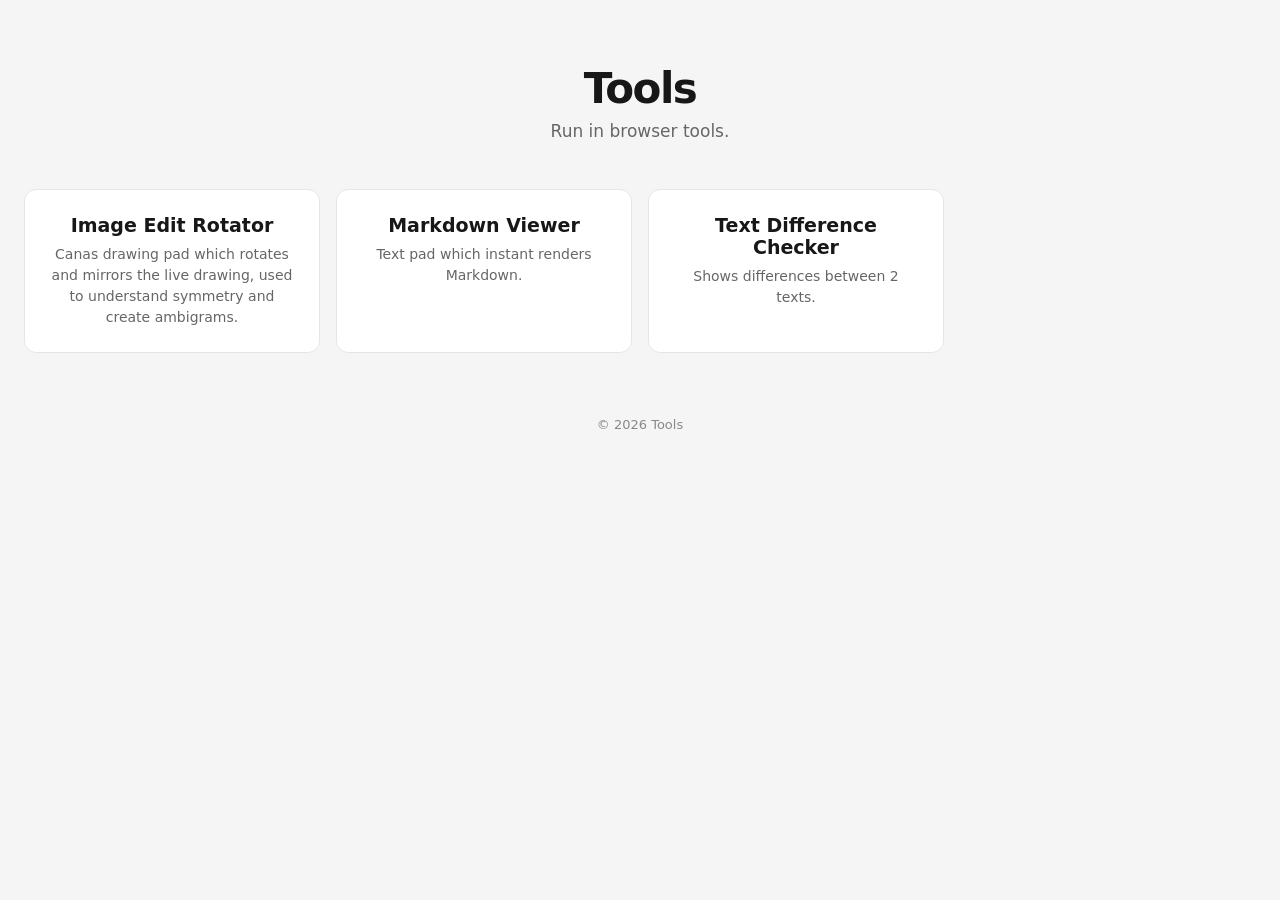
<file: src/index.html>
<!DOCTYPE html>

<html lang="en">
<head>
    <meta charset="UTF-8">
    <meta name="viewport" content="width=device-width, initial-scale=1.0">

    <title>Tools</title>
    <meta name="description" content="A collection of simple browser-based tools.">

    <link rel="stylesheet" href="styles.css">

</head>

<body>

    <header>
        <h1>Tools</h1>
        <p>Run in browser tools.</p>
    </header>

    <main>
        <div class="tools">
            <a class="tool" href="./imageEditRotator/index.html">
                <h2>Image Edit Rotator</h2>
                <p>Canas drawing pad which rotates and mirrors the live drawing, used to understand symmetry and create ambigrams.</p>
            </a>

            <a class="tool" href="./mdViewer/index.html">
                <h2>Markdown Viewer</h2>
                <p>Text pad which instant renders Markdown.</p>
            </a>

            <a class="tool" href="./textDiffChecker/index.html">
                <h2>Text Difference Checker</h2>
                <p>Shows differences between 2 texts.</p>
            </a>
        </div>
    </main>

    <footer>
        &copy; 2026 Tools
    </footer>

</body>
</html>
</file>
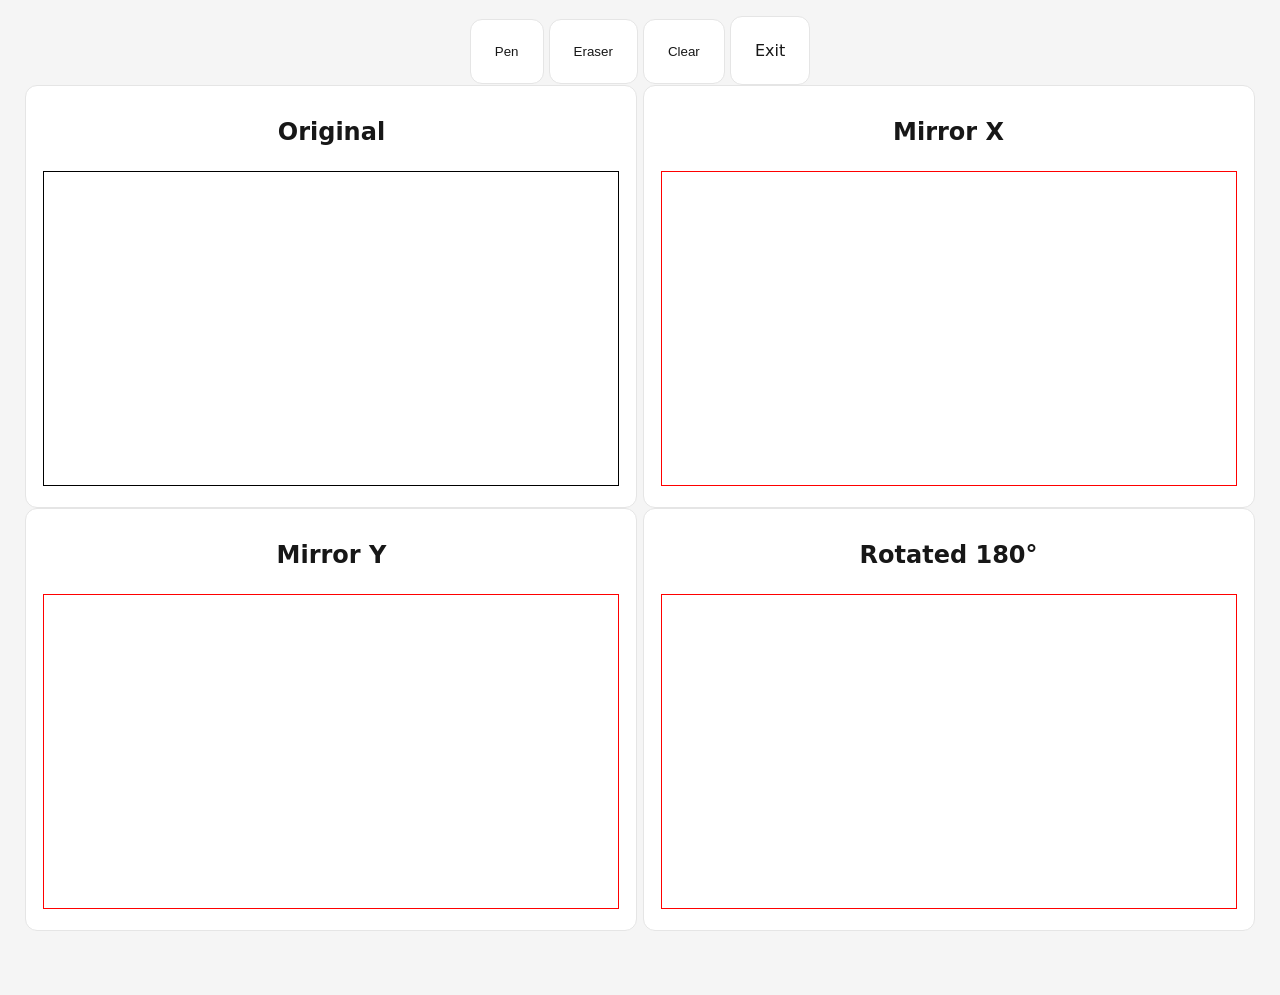
<file: docs/imageEditRotator/index.html>
﻿<!DOCTYPE html>
<html lang="en">
<head>
    <meta charset="UTF-8" />
    <title>Simple Paint App</title>

    <link rel="stylesheet" href="../styles.css">

    <style>
        canvas {
            width : 45vw;
            height: 35vh;
        }

        .tools {
            display: inline-block;
        }

        .tool {
            display: inline-block;
        }

        .active {
            font-weight: bold;
        }

        canvas.eraser-cursor {
            cursor: none;
        }

        .cursor-indicator {
            position: fixed;
            pointer-events: none;
            width: 20px;
            height: 20px;
            border: 2px solid red;
            border-radius: 50%;
            transform: translate(-50%, -50%);
            display: none;
            z-index: 1000;
        }

    </style>
</head>
<body>
    <main>
        <div class="tools">
            <button id="penBtn" class="tool">Pen</button>
            <button id="eraserBtn" class="tool">Eraser</button>
            <button id="clearBtn" class="tool">Clear</button>
            <a href="../index.html" class="button tool">Exit</a>
        </div>

        <br>

        <div class="canvas-block">
            <h2>Original</h2>
            <canvas id="canvas"></canvas>
        </div>

        <div class="canvas-block">
            <h2>Mirror X</h2>
            <canvas id="canvasMirrorX" class="canvas-read"></canvas>
        </div>

        <div class="canvas-block">
            <h2>Mirror Y</h2>
            <canvas id="canvasMirrorY" class="canvas-read"></canvas>
        </div>

        <div class="canvas-block">
            <h2>Rotated 180°</h2>
            <canvas id="canvasRotated180" class="canvas-read"></canvas>
        </div>

        <script>
            const CANVAS_WIDTH = window.innerWidth * .45;
            const CANVAS_HEIGHT = window.innerHeight * .35;

            const canvas = document.getElementById('canvas');
            const ctx = canvas.getContext('2d');

            const canvasMirrorX = document.getElementById('canvasMirrorX');
            const ctxMirrorX = canvasMirrorX.getContext('2d');

            const canvasMirrorY = document.getElementById('canvasMirrorY');
            const ctxMirrorY = canvasMirrorY.getContext('2d');

            const canvasRotated180 = document.getElementById('canvasRotated180');
            const ctxRotated180 = canvasRotated180.getContext('2d');

            const canvases = [canvas, canvasMirrorX, canvasMirrorY, canvasRotated180];
            canvases.forEach(c => {
                c.width = CANVAS_WIDTH;
                c.height = CANVAS_HEIGHT;
            });

            const clearBtn = document.getElementById('clearBtn');
            const penBtn = document.getElementById('penBtn');
            const eraserBtn = document.getElementById('eraserBtn');

            let drawing = false;
            let tool = 'pen';
            function getBrushSize() {
                return tool === 'eraser' ? 20 : 5;
            }

            function setTool(newTool) {
                tool = newTool;
                penBtn.classList.toggle('active', tool === 'pen');
                eraserBtn.classList.toggle('active', tool === 'eraser');

                document.body.classList.toggle('eraser-active', tool === 'eraser');
            }

            penBtn.addEventListener('click', () => setTool('pen'));
            eraserBtn.addEventListener('click', () => setTool('eraser'));

            canvas.addEventListener('mousedown', startDrawing);
            canvas.addEventListener('mouseup', stopDrawing);
            canvas.addEventListener('mousemove', draw);
            canvas.addEventListener('mouseleave', stopDrawing);

            function startDrawing(e) {
                drawing = true;
                draw(e);
            }

            function stopDrawing() {
                drawing = false;
                [ctx, ctxMirrorX, ctxMirrorY, ctxRotated180].forEach(c => c.beginPath());
            }

            function applyStyle(context) {
                context.lineWidth = getBrushSize();
                context.lineCap = 'round';

                if (tool === 'eraser') {
                    context.globalCompositeOperation = 'destination-out';
                } else {
                    context.globalCompositeOperation = 'source-over';
                    context.strokeStyle = '#000000';
                }
            }

            function draw(e) {
                if (!drawing) return;

                const rect = canvas.getBoundingClientRect();
                const x = e.clientX - rect.left;
                const y = e.clientY - rect.top;

                const points = [
                    [ctx, x, y],
                    [ctxMirrorX, CANVAS_WIDTH - x, y],
                    [ctxMirrorY, x, CANVAS_HEIGHT - y],
                    [ctxRotated180, CANVAS_WIDTH - x, CANVAS_HEIGHT - y]
                ];

                points.forEach(([context, px, py]) => {
                    applyStyle(context);
                    context.lineTo(px, py);
                    context.stroke();
                    context.beginPath();
                    context.moveTo(px, py);
                });
            }

            clearBtn.addEventListener('click', () => {
                [ctx, ctxMirrorX, ctxMirrorY, ctxRotated180].forEach((c, i) => {
                    const canvases = [canvas, canvasMirrorX, canvasMirrorY, canvasRotated180];
                    c.clearRect(0, 0, canvases[i].width, canvases[i].height);
                });
            });
        </script>

        <div id="cursorIndicator" class="cursor-indicator"></div>

        <script>
            const indicator = document.getElementById('cursorIndicator');

            function updateCursorState() {
                const canvases = [canvas, canvasMirrorX, canvasMirrorY, canvasRotated180];
                canvases.forEach(c => {
                    c.classList.toggle('eraser-cursor', tool === 'eraser');
                });
                indicator.style.display = tool === 'eraser' ? 'block' : 'none';
            }

            document.addEventListener('mousemove', (e) => {
                if (tool === 'eraser') {
                    indicator.style.left = e.clientX + 'px';
                    indicator.style.top = e.clientY + 'px';
                }
            });

            // patch setTool to update cursor
            const originalSetTool = setTool;
            setTool = function (newTool) {
                originalSetTool(newTool);
                updateCursorState();
            };

            updateCursorState();
        </script>
    </main>
</body>
</html>
</file>
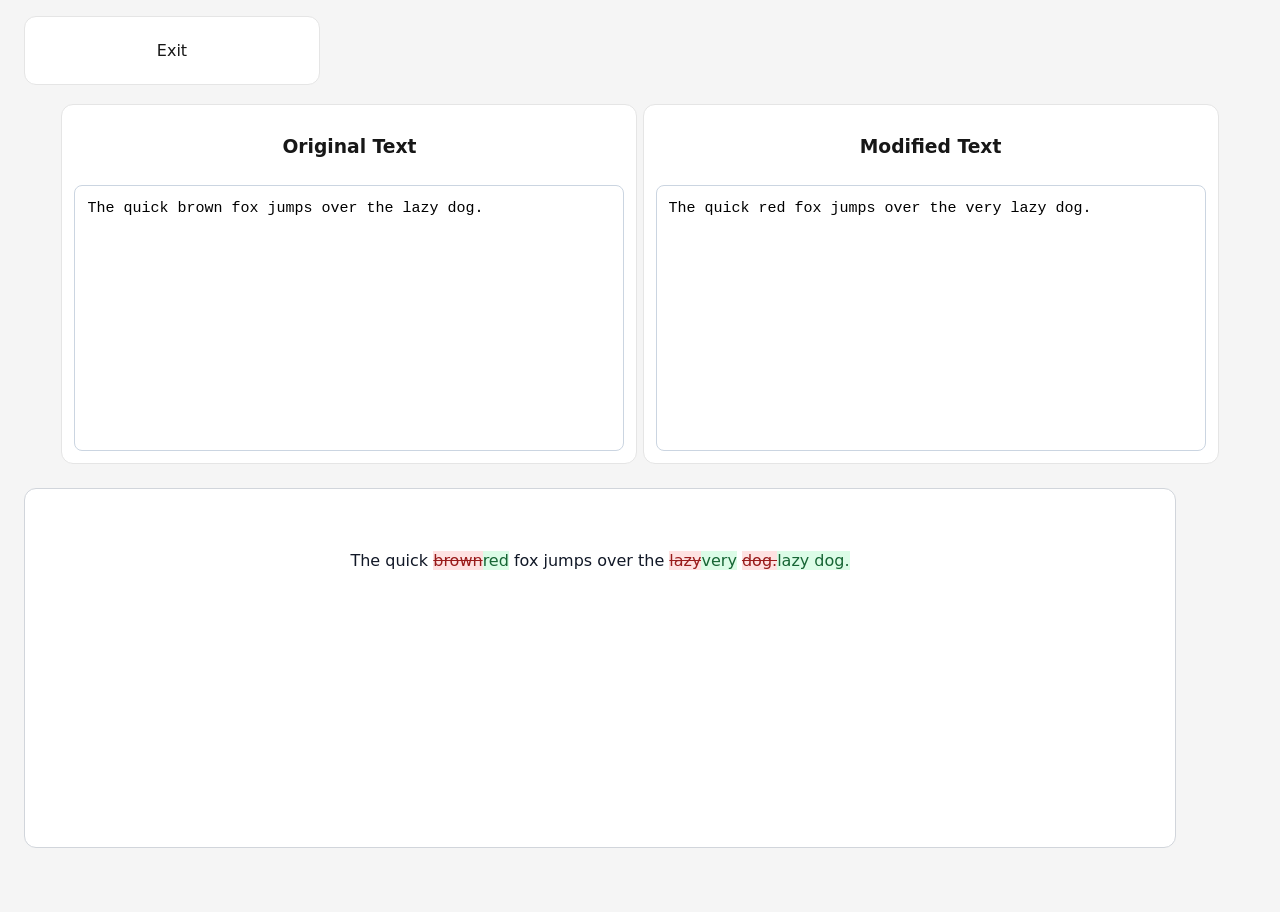
<file: docs/textDiffChecker/index.html>
﻿<!DOCTYPE html>
<html lang="en">
<head>
    <meta charset="UTF-8" />
    <title>Text Diff Checker</title>

    <link rel="stylesheet" href="../styles.css">

    <style>
        h1 {
            margin-bottom: 20px;
        }

        .container {
            display: grid;
            grid-template-columns: 1fr 1fr;
            gap: 20px;
        }

        .panel {
            width: 45vw;
            height: 40vh;
            display: inline-flex;
            justify-items: center;
            flex-direction: column;
            padding: 12px;
            background: white;
            border: 1px solid #e5e5e5;
            border-radius: 12px;
            color: inherit;
            text-decoration: none;
        }

        textarea {
            height: 100%;
            width: 100%;
            padding: 12px;
            font-size: 15px;
            border-radius: 8px;
            border: 1px solid #cbd5e1;
            resize: vertical;
            margin-top: 10px;
            resize: none;
        }

        button {
            margin-top: 20px;
            padding: 12px 20px;
            border: none;
            border-radius: 8px;
            background: #111827;
            color: white;
            cursor: pointer;
            font-size: 15px;
        }

            button:hover {
                opacity: 0.92;
            }

        .result {
            width: 90vw;
            height: 40vh;
            margin-top: 24px;
            background: white;
            border-radius: 12px;
            border: 1px solid #d1d5db;
            line-height: 1.8;
            white-space: pre-wrap;
            word-wrap: break-word;
            min-height: 120px;
        }

        .added {
            background: #dcfce7;
            color: #166534;
            padding: 2px 5px;
            border-radius: 4px;
        }

        .removed {
            background: #fee2e2;
            color: #991b1b;
            text-decoration: line-through;
            padding: 2px 5px;
            border-radius: 4px;
        }

        canvas {
            width: 90%;
            height: 90%;
        }
    </style>
</head>
<body>
    <main>
        <div class="tools">
            <a href="../index.html" class="button tool">Exit</a>
        </div>

        <br>

        <div class="panel">
            <h3>Original Text</h3>
            <textarea id="text1">The quick brown fox jumps over the lazy dog.</textarea>
        </div>

        <div class="panel">
            <h3>Modified Text</h3>
            <textarea id="text2">The quick red fox jumps over the very lazy dog.</textarea>
        </div>

        <br>

        <div class="result">
            <div id="diffCanvas"></div>
        </div>

        <script>
            const text1 = document.getElementById("text1");
            const text2 = document.getElementById("text2");

            const canvas = document.getElementById('diffCanvas');

            function buildText(word, type = 'normal') {
                const text = document.createElement("span");
                text.textContent = word;

                if (type === 'added') {
                    text.style.backgroundColor = '#dcfce7';
                    text.style.color = '#166534';
                } else if (type === 'removed') {
                    text.style.backgroundColor = '#fee2e2';
                    text.style.color = '#991b1b';
                    text.style.textDecoration = "line-through";
                } else {
                    text.style.color = '#111827';
                }

                canvas.appendChild(text);
            }

            function compareTexts() {
                canvas.innerHTML = '';
                const original = document
                    .getElementById('text1')
                    .value
                    .trim()
                    .split(/\r?\n/)
                    .map(line => line.split(/( )/));

                const modified = document
                    .getElementById('text2')
                    .value
                    .trim()
                    .split(/\r?\n/)
                    .map(line => line.split(/( )/));

                const maxLines = Math.max(original.length, modified.length);

                for (let i = 0; i < maxLines; i++) {
                    if (i + 1 <= original.length && i + 1 <= modified.length) {
                        const maxLength = Math.max(original[i].length, modified[i].length);

                        for (let j = 0; j < maxLength; j++) {
                            const word1 = original[i][j];
                            const word2 = modified[i][j];

                            if (word1 === word2) {
                                buildText(word1 || '');
                            } else {
                                if (word1) {
                                    buildText(word1, 'removed');
                                }

                                if (word2) {
                                    buildText(word2, 'added');
                                }
                            }
                        }
                    }
                    else if (i + 1 > original.length && i + 1 <= modified.length) {
                        const maxLength = Math.max(modified[i].length);

                        for (let j = 0; j < maxLength; j++) {
                            buildText(modified[i][j], 'added');
                        }
                    }
                    else if (i + 1 > modified.length && i + 1 <= original.length) {
                        const maxLength = Math.max(original[i].length);

                        for (let j = 0; j < maxLength; j++) {
                            buildText(original[i][j], 'removed');
                        }
                    }

                    if (i < maxLines - 1) {
                        const text = document.createElement("span");
                        text.textContent = '\n';
                        canvas.appendChild(text);
                    }

                }
            }

            text1.addEventListener("input", compareTexts);
            text2.addEventListener("input", compareTexts);

            compareTexts();

        </script>
    </main>
</body>
</html>
</file>
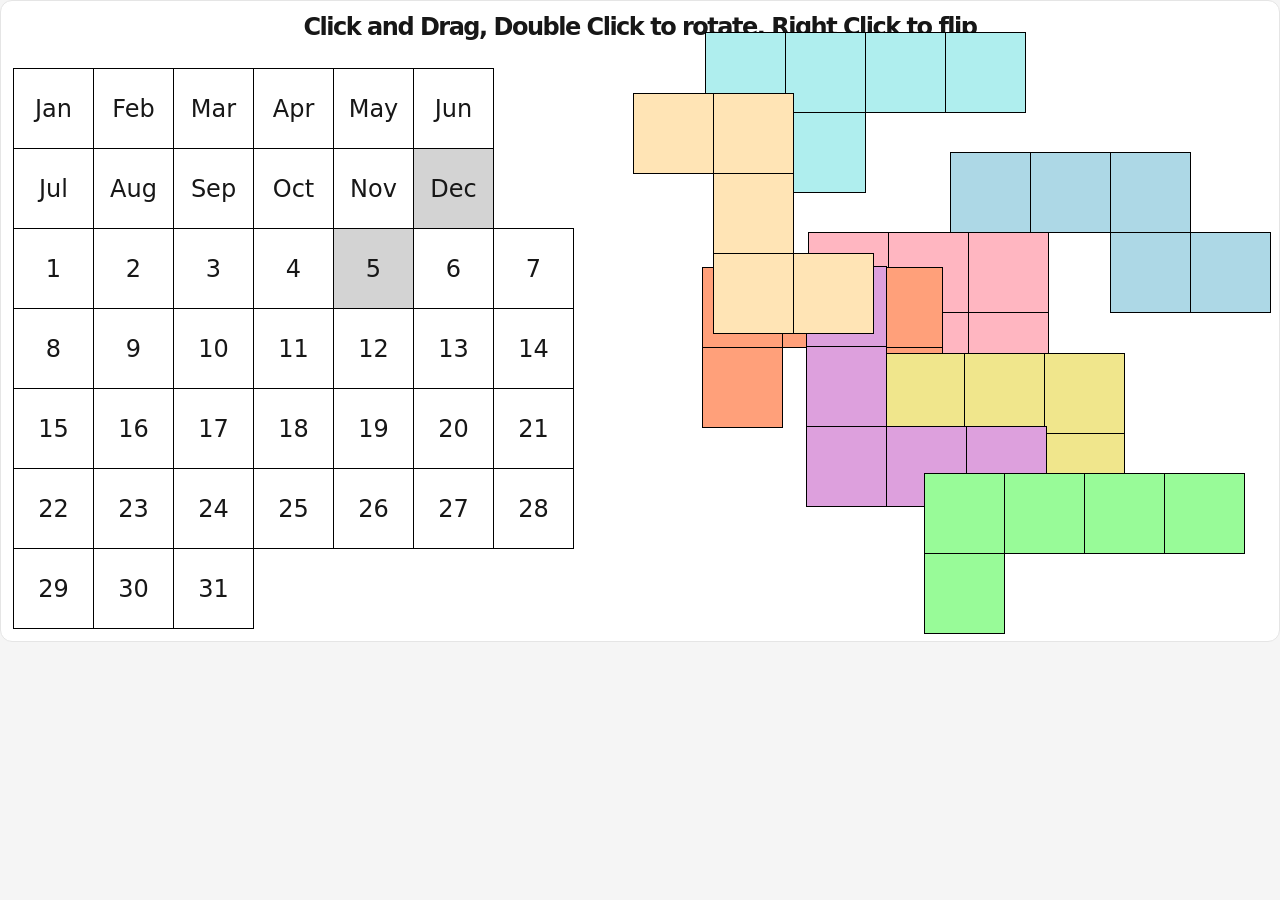
<file: src/BrowserTools/wwwroot/DateTangram/index.html>
﻿<!DOCTYPE html>
<html lang="en">
<head>
    <meta charset="UTF-8" />
    <title>Snake</title>

    <link rel="stylesheet" href="../static.css">

    <style>
        body {
            margin: 0;
            overflow: hidden;
            user-select: none;
        }

        tr {
            height: 80px;
        }

        td {
            width: 80px;
            border: 1px solid black;
            font-size: 24px;
        }

        #table1 {
            border-collapse: collapse;
        }

        #mydiv0, #mydiv1, #mydiv2, #mydiv3, #mydiv4, #mydiv5, #mydiv6, #mydiv7 {
            position: absolute;
        }

            #mydiv0 table, #mydiv1 table, #mydiv2 table, #mydiv3 table,
            #mydiv4 table, #mydiv5 table, #mydiv6 table, #mydiv7 table {
                border-collapse: collapse;
                table-layout: fixed;
            }

            #mydiv0 td, #mydiv1 td, #mydiv2 td, #mydiv3 td,
            #mydiv4 td, #mydiv5 td, #mydiv6 td, #mydiv7 td {
                box-sizing: border-box;
            }

            #mydiv0 td {
                z-index: 10;
                background-color: lightpink;
            }

            #mydiv1 td {
                z-index: 11;
                background-color: lightsalmon;
            }

            #mydiv2 td {
                z-index: 12;
                background-color: khaki;
            }

            #mydiv3 td {
                z-index: 13;
                background-color: palegreen;
            }

            #mydiv4 td {
                z-index: 14;
                background-color: paleturquoise;
            }

            #mydiv5 td {
                z-index: 15;
                background-color: lightblue;
            }

            #mydiv6 td {
                z-index: 16;
                background-color: plum;
            }

            #mydiv7 td {
                z-index: 17;
                background-color: moccasin;
            }

        #mydivheader {
            cursor: move;
            z-index: 10;
            color: #fff;
        }

        .snapped td {
            filter: brightness(0.8);
        }

        #solved {
            display: none;
            font-size: 24px;
            font-weight: bold;
        }

        label {
            display: inline-block;
            font-size: 1.75em;
        }
    </style>
</head>

<body>
    <div class="panel">
        <h2 id="instructions">
            Click and Drag, Double Click to rotate, Right Click to flip
        </h2>
        <br />
        <table id="table1">
            <tr>
                <td id="m0">Jan</td>
                <td id="m1">Feb</td>
                <td id="m2">Mar</td>
                <td id="m3">Apr</td>
                <td id="m4">May</td>
                <td id="m5">Jun</td>
                <td style="border:none"></td>
            </tr>
            <tr>
                <td id="m6">Jul</td>
                <td id="m7">Aug</td>
                <td id="m8" ">Sep</td>
                <td id="m9">Oct</td>
                <td id="m10">Nov</td>
                <td id="m11">Dec</td>
                <td style="border:none"></td>
            </tr>
            <tr>
                <td id="d1">1</td>
                <td id="d2">2</td>
                <td id="d3">3</td>
                <td id="d4">4</td>
                <td id="d5">5</td>
                <td id="d6">6</td>
                <td id="d7">7</td>
            </tr>
            <tr>
                <td id="d8">8</td>
                <td id="d9">9</td>
                <td id="d10">10</td>
                <td id="d11">11</td>
                <td id="d12">12</td>
                <td id="d13">13</td>
                <td id="d14">14</td>

            </tr>
            <tr>
                <td id="d15">15</td>
                <td id="d16">16</td>
                <td id="d17">17</td>
                <td id="d18">18</td>
                <td id="d19">19</td>
                <td id="d20">20</td>
                <td id="d21">21</td>
            </tr>
            <tr>
                <td id="d22">22</td>
                <td id="d23">23</td>
                <td id="d24">24</td>
                <td id="d25">25</td>
                <td id="d26">26</td>
                <td id="d27">27</td>
                <td id="d28">28</td>
            </tr>
            <tr>
                <td id="d29">29</td>
                <td id="d30">30</td>
                <td id="d31">31</td>
                <td style="border:none"></td>
                <td style="border:none"></td>
                <td style="border:none"></td>
                <td style="border:none"></td>
            </tr>
        </table>

        <div id="mydiv0"></div>
        <div id="mydiv4"></div>
        <div id="mydiv1"></div>
        <div id="mydiv5"></div>
        <div id="mydiv2"></div>
        <div id="mydiv6"></div>
        <div id="mydiv3"></div>
        <div id="mydiv7"></div>

        <p id="solved">
            Solved - come back tomorrow for the next puzzle
        </p>
    </div>

    <script>
        let datePieces = [
            [[1, 1, 1], [1, 1, 1]],
            [[1, 1, 1], [1, 0, 1]],
            [[1, 1, 1], [0, 1, 1]],
            [[1, 1, 1, 1], [1, 0, 0, 0]],
            [[1, 1, 1, 1], [0, 1, 0, 0]],
            [[1, 1, 1, 0], [0, 0, 1, 1]],
            [[1, 0, 0], [1, 0, 0], [1, 1, 1]],
            [[1, 1, 0], [0, 1, 0], [0, 1, 1]]
        ];

        let piecePositions = [
            [0, 0, 0, 0, 0, 0],
            [0, 0, 0, 0, 0, 0],
            [0, 0, 0, 0, 0, 0, 0],
            [0, 0, 0, 0, 0, 0, 0],
            [0, 0, 0, 0, 0, 0, 0],
            [0, 0, 0, 0, 0, 0, 0],
            [0, 0, 0]
        ];

        var solvedText = document.getElementById("solved");
        var solved = false;

        function setDate() {
            const d = new Date();

            var date = document.getElementById("d" + d.getDate());
            var month = document.getElementById("m" + d.getMonth());

            date.style.backgroundColor = "lightgrey";
            month.style.backgroundColor = "lightgrey";

            if (d.getMonth() > 5) {
                piecePositions[1][d.getMonth() - 6] = "X";
            } else {
                piecePositions[0][d.getMonth()] = "X";
            }

            if (d.getDate() > 28) {
                piecePositions[6][d.getDate() - 29] = "X";
            } else if (d.getDate() > 21) {
                piecePositions[5][d.getDate() - 22] = "X";
            } else if (d.getDate() > 14) {
                piecePositions[4][d.getDate() - 15] = "X";
            } else if (d.getDate() > 7) {
                piecePositions[3][d.getDate() - 8] = "X";
            } else {
                piecePositions[2][d.getDate() - 1] = "X";
            }
        }

        setDate();

        const div0 = document.getElementById("mydiv0");
        const div1 = document.getElementById("mydiv1");
        const div2 = document.getElementById("mydiv2");
        const div3 = document.getElementById("mydiv3");
        const div4 = document.getElementById("mydiv4");
        const div5 = document.getElementById("mydiv5");
        const div6 = document.getElementById("mydiv6");
        const div7 = document.getElementById("mydiv7");

        div0.innerHTML = drawElement(datePieces[0]);
        div1.innerHTML = drawElement(datePieces[1]);
        div2.innerHTML = drawElement(datePieces[2]);
        div3.innerHTML = drawElement(datePieces[3]);
        div4.innerHTML = drawElement(datePieces[4]);
        div5.innerHTML = drawElement(datePieces[5]);
        div6.innerHTML = drawElement(datePieces[6]);
        div7.innerHTML = drawElement(datePieces[7]);

        randomPosition(div0);
        randomPosition(div1);
        randomPosition(div2);
        randomPosition(div3);
        randomPosition(div4);
        randomPosition(div5);
        randomPosition(div6);
        randomPosition(div7);

        dragElement(div0);
        dragElement(div1);
        dragElement(div2);
        dragElement(div3);
        dragElement(div4);
        dragElement(div5);
        dragElement(div6);
        dragElement(div7);

        div0.addEventListener("contextmenu", e => { e.preventDefault() });
        div1.addEventListener("contextmenu", e => { e.preventDefault() });
        div2.addEventListener("contextmenu", e => { e.preventDefault() });
        div3.addEventListener("contextmenu", e => { e.preventDefault() });
        div4.addEventListener("contextmenu", e => { e.preventDefault() });
        div5.addEventListener("contextmenu", e => { e.preventDefault() });
        div6.addEventListener("contextmenu", e => { e.preventDefault() });
        div7.addEventListener("contextmenu", e => { e.preventDefault() });

        function drawElement(data) {
            let html = "<table>";

            data.forEach(row => {
                html += "<tr>";

                row.forEach(value => {
                    if (value === 0) {
                        html += '<td style="border:none;background-color:transparent;"></td>';
                    } else {
                        html += '<td id="mydivheader"></td>';
                    }
                });

                html += "</tr>";
            });

            html += "</table>";

            return html;
        }

        function randomPosition(elmnt) {
            const panel = document.querySelector(".panel");
            const grid = document.getElementById("table1");

            const panelRect = panel.getBoundingClientRect();
            const gridRect = grid.getBoundingClientRect();

            let left, top;

            do {
                left = Math.random() * (panel.clientWidth - elmnt.offsetWidth);
                top = Math.random() * (panel.clientHeight - elmnt.offsetHeight);
            } while (
                left + elmnt.offsetWidth > gridRect.left - panelRect.left &&
                left < gridRect.right - panelRect.left &&
                top + elmnt.offsetHeight > gridRect.top - panelRect.top &&
                top < gridRect.bottom - panelRect.top
            );

            elmnt.style.left = left + "px";
            elmnt.style.top = top + "px";
        }

        function dragElement(elmnt) {
            var pos1 = 0, pos2 = 0, pos3 = 0, pos4 = 0;
            var lastTap = 0;
            var longPressTimer = null;
            var isDragging = false;

            elmnt.onmousedown = dragMouseDown;
            elmnt.ondblclick = rotate;
            elmnt.oncontextmenu = mirror;

            function dragMouseDown(e) {
                e = e || window.event;

                if (e.target.id !== "mydivheader") {
                    return;
                }

                e.preventDefault();

                elmnt.classList.remove("snapped");

                pos3 = e.clientX;
                pos4 = e.clientY;

                document.onmouseup = closeDragElement;
                document.onmousemove = elementDrag;
            }

            function elementDrag(e) {
                e = e || window.event;
                e.preventDefault();

                isDragging = true;

                pos1 = pos3 - e.clientX;
                pos2 = pos4 - e.clientY;
                pos3 = e.clientX;
                pos4 = e.clientY;

                let newTop = elmnt.offsetTop - pos2;
                let newLeft = elmnt.offsetLeft - pos1;

                const panel = document.querySelector(".panel");

                newLeft = Math.max(0, Math.min(newLeft, panel.clientWidth - elmnt.offsetWidth));
                newTop = Math.max(0, Math.min(newTop, panel.clientHeight - elmnt.offsetHeight));

                elmnt.style.top = newTop + "px";
                elmnt.style.left = newLeft + "px";
            }

            function closeDragElement() {
                document.onmouseup = null;
                document.onmousemove = null;

                snapToGrid();
            }

            function snapToGrid() {
                const cells = document.querySelectorAll("#table1 td[id]");
                const pieceRect = elmnt.getBoundingClientRect();

                const x = pieceRect.left;
                const y = pieceRect.top;

                let targetCell = null;

                cells.forEach(cell => {
                    const rect = cell.getBoundingClientRect();

                    if (
                        x >= rect.left &&
                        x <= rect.right &&
                        y >= rect.top &&
                        y <= rect.bottom
                    ) {
                        targetCell = cell;
                    }
                });

                const pieceId = elmnt.id;
                const pieceNumber = Number(pieceId.slice(5));

                piecePositions.forEach(row => {
                    row.forEach((value, index) => {
                        if (value === pieceId) {
                            row[index] = 0;
                        }
                    });
                });

                if (!targetCell) {
                    return;
                }

                const cellId = targetCell.id;
                const cellLetter = cellId[0];
                const cellNumber = Number(cellId.slice(1));

                const row = datePieces[pieceNumber].length;
                const col = datePieces[pieceNumber][0].length;

                const startrow =
                    cellLetter == "m" && cellNumber < 6 ? 0 :
                        cellLetter == "m" ? 1 :
                            cellLetter == "d" && cellNumber < 8 ? 2 :
                                cellLetter == "d" && cellNumber < 15 ? 3 :
                                    cellLetter == "d" && cellNumber < 22 ? 4 :
                                        cellLetter == "d" && cellNumber < 29 ? 5 : 6;

                const startcol =
                    cellLetter == "m" ?
                        cellNumber % 6 :
                        (cellNumber - 1) % 7;

                for (var i = startrow, i2 = 0; i < startrow + row; i++, i2++) {
                    for (var j = startcol, j2 = 0; j < startcol + col; j++, j2++) {
                        if (datePieces[pieceNumber][i2][j2] == 0) {
                            continue;
                        } else if (piecePositions[i] === undefined || piecePositions[i][j] === undefined) {
                            return;
                        } else if (!(piecePositions[i][j] == 0 && datePieces[pieceNumber][i2][j2] == 1)) {
                            return;
                        }
                    }
                }

                for (var i = startrow, i2 = 0; i < startrow + row; i++, i2++) {
                    for (var j = startcol, j2 = 0; j < startcol + col; j++, j2++) {
                        if (piecePositions[i][j] != "X" && datePieces[pieceNumber][i2][j2] == 1) {
                            piecePositions[i][j] = pieceId;
                        }
                    }
                }

                const panel = document.querySelector(".panel");
                const panelRect = panel.getBoundingClientRect();
                const cellRect = targetCell.getBoundingClientRect();

                elmnt.style.left = (cellRect.left - panelRect.left) + "px";
                elmnt.style.top = (cellRect.top - panelRect.top) + "px";
                elmnt.classList.add("snapped");

                solved = true;

                piecePositions.forEach(row => {
                    row.forEach((value, index) => {
                        if (value === 0) {
                            solved = false;
                        }
                    });
                });

                if (solved) {
                    solvedText.style.display = "block";
                } else {
                    solvedText.style.display = "none";
                }
            }

            function rotate(e) {
                e = e || window.event;
                e.preventDefault();

                var id = e.currentTarget.id;
                var div = document.getElementById(id);
                var number = id.replace("mydiv", "");

                datePieces[number] = rotateClockwise(datePieces[number]);

                div.innerHTML = drawElement(datePieces[number]);
                elmnt.classList.remove("snapped");
                snapToGrid();
            }

            function mirror(e) {
                e = e || window.event;
                e.preventDefault();

                var id = e.currentTarget.id;
                var div = document.getElementById(id);
                var number = id.replace("mydiv", "");

                datePieces[number] = mirrorLeftRight(datePieces[number]);

                div.innerHTML = drawElement(datePieces[number]);
                elmnt.classList.remove("snapped");
                snapToGrid();
            }
        }

        function rotateClockwise(matrix) {
            const rows = matrix.length;
            const cols = matrix[0].length;

            const result = [];

            for (let col = 0; col < cols; col++) {
                const row = [];

                for (let r = rows - 1; r >= 0; r--) {
                    row.push(matrix[r][col]);
                }

                result.push(row);
            }

            return result;
        }

        function mirrorLeftRight(matrix) {
            return matrix.map(row => [...row].reverse());
        }
    </script>

</body>
</html>
</file>
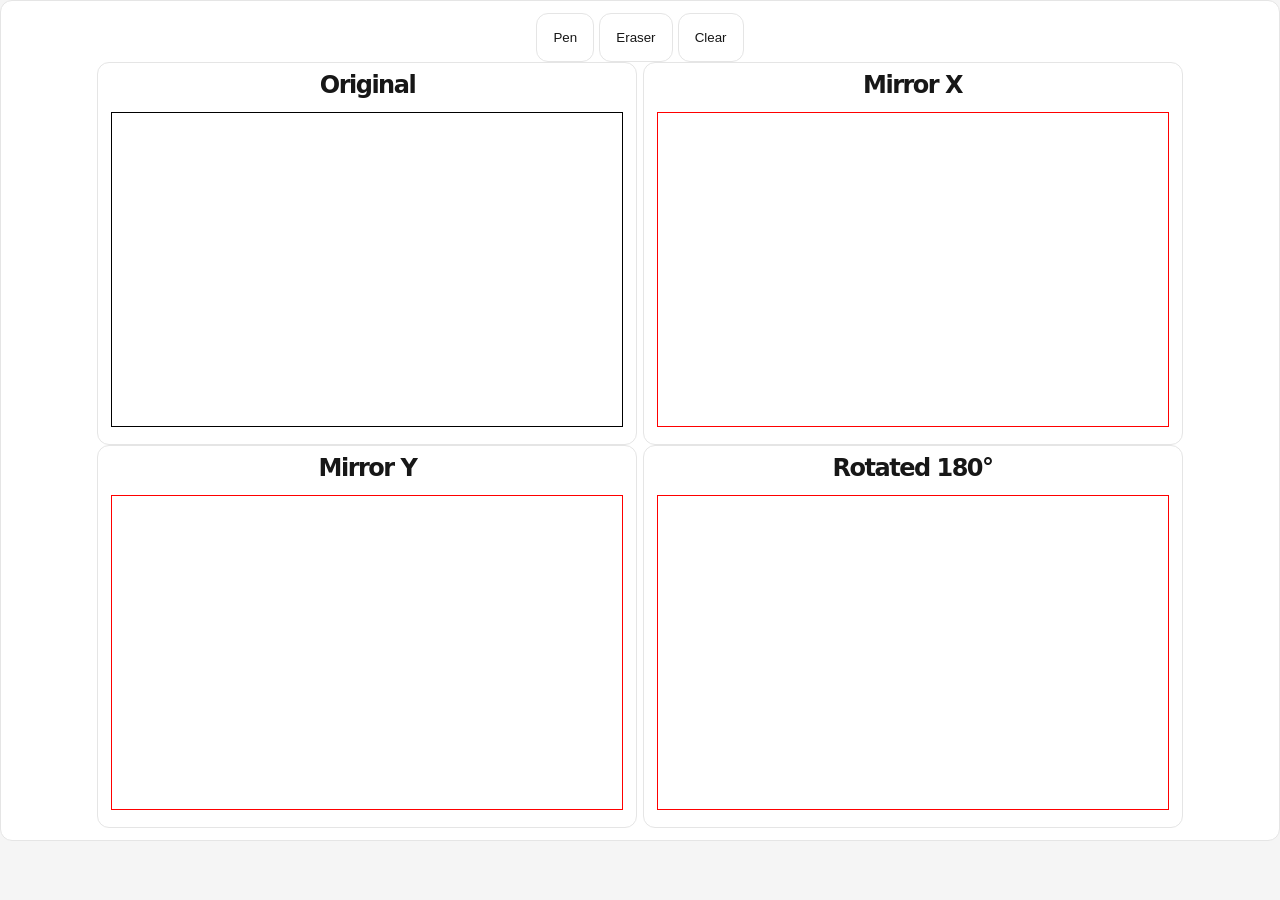
<file: src/BrowserTools/wwwroot/ImageEditRotator/index.html>
﻿<!DOCTYPE html>
<html lang="en">
<head>
    <meta charset="UTF-8" />
    <title>Simple Paint App</title>

    <link rel="stylesheet" href="../static.css">

    <style>
        canvas {
            width : 40vw;
            height: 35vh;
        }

        .tools {
            display: inline-block;
        }

        .tool {
            display: inline-block;
        }

        .active {
            font-weight: bold;
        }

        canvas.eraser-cursor {
            cursor: none;
        }

        .cursor-indicator {
            position: fixed;
            pointer-events: none;
            width: 20px;
            height: 20px;
            border: 2px solid red;
            border-radius: 50%;
            transform: translate(-50%, -50%);
            display: none;
            z-index: 1000;
        }
    </style>
</head>
<body>
    <div class="panel">
        <div class="tools">
            <button id="penBtn" class="tool">Pen</button>
            <button id="eraserBtn" class="tool">Eraser</button>
            <button id="clearBtn" class="tool">Clear</button>
        </div>

        <br>

        <div class="canvas-block">
            <h2>Original</h2>
            <canvas id="canvas"></canvas>
        </div>

        <div class="canvas-block">
            <h2>Mirror X</h2>
            <canvas id="canvasMirrorX" class="canvas-read"></canvas>
        </div>

        <div class="canvas-block">
            <h2>Mirror Y</h2>
            <canvas id="canvasMirrorY" class="canvas-read"></canvas>
        </div>

        <div class="canvas-block">
            <h2>Rotated 180°</h2>
            <canvas id="canvasRotated180" class="canvas-read"></canvas>
        </div>

        <script>
            const CANVAS_WIDTH = window.innerWidth * .40;
            const CANVAS_HEIGHT = window.innerHeight * .35;

            const canvas = document.getElementById('canvas');
            const ctx = canvas.getContext('2d');

            const canvasMirrorX = document.getElementById('canvasMirrorX');
            const ctxMirrorX = canvasMirrorX.getContext('2d');

            const canvasMirrorY = document.getElementById('canvasMirrorY');
            const ctxMirrorY = canvasMirrorY.getContext('2d');

            const canvasRotated180 = document.getElementById('canvasRotated180');
            const ctxRotated180 = canvasRotated180.getContext('2d');

            const canvases = [canvas, canvasMirrorX, canvasMirrorY, canvasRotated180];
            canvases.forEach(c => {
                c.width = CANVAS_WIDTH;
                c.height = CANVAS_HEIGHT;
            });

            const clearBtn = document.getElementById('clearBtn');
            const penBtn = document.getElementById('penBtn');
            const eraserBtn = document.getElementById('eraserBtn');

            let drawing = false;
            let tool = 'pen';
            function getBrushSize() {
                return tool === 'eraser' ? 20 : 5;
            }

            function setTool(newTool) {
                tool = newTool;
                penBtn.classList.toggle('active', tool === 'pen');
                eraserBtn.classList.toggle('active', tool === 'eraser');

                document.body.classList.toggle('eraser-active', tool === 'eraser');
            }

            penBtn.addEventListener('click', () => setTool('pen'));
            eraserBtn.addEventListener('click', () => setTool('eraser'));

            canvas.addEventListener('mousedown', startDrawing);
            canvas.addEventListener('mouseup', stopDrawing);
            canvas.addEventListener('mousemove', draw);
            canvas.addEventListener('mouseleave', stopDrawing);

            function startDrawing(e) {
                drawing = true;
                draw(e);
            }

            function stopDrawing() {
                drawing = false;
                [ctx, ctxMirrorX, ctxMirrorY, ctxRotated180].forEach(c => c.beginPath());
            }

            function applyStyle(context) {
                context.lineWidth = getBrushSize();
                context.lineCap = 'round';

                if (tool === 'eraser') {
                    context.globalCompositeOperation = 'destination-out';
                } else {
                    context.globalCompositeOperation = 'source-over';
                    context.strokeStyle = '#000000';
                }
            }

            function draw(e) {
                if (!drawing) return;

                const rect = canvas.getBoundingClientRect();
                const x = e.clientX - rect.left;
                const y = e.clientY - rect.top;

                const points = [
                    [ctx, x, y],
                    [ctxMirrorX, CANVAS_WIDTH - x, y],
                    [ctxMirrorY, x, CANVAS_HEIGHT - y],
                    [ctxRotated180, CANVAS_WIDTH - x, CANVAS_HEIGHT - y]
                ];

                points.forEach(([context, px, py]) => {
                    applyStyle(context);
                    context.lineTo(px, py);
                    context.stroke();
                    context.beginPath();
                    context.moveTo(px, py);
                });
            }

            clearBtn.addEventListener('click', () => {
                [ctx, ctxMirrorX, ctxMirrorY, ctxRotated180].forEach((c, i) => {
                    const canvases = [canvas, canvasMirrorX, canvasMirrorY, canvasRotated180];
                    c.clearRect(0, 0, canvases[i].width, canvases[i].height);
                });
            });
        </script>

        <div id="cursorIndicator" class="cursor-indicator"></div>

        <script>
            const indicator = document.getElementById('cursorIndicator');

            function updateCursorState() {
                const canvases = [canvas, canvasMirrorX, canvasMirrorY, canvasRotated180];
                canvases.forEach(c => {
                    c.classList.toggle('eraser-cursor', tool === 'eraser');
                });
                indicator.style.display = tool === 'eraser' ? 'block' : 'none';
            }

            document.addEventListener('mousemove', (e) => {
                if (tool === 'eraser') {
                    indicator.style.left = e.clientX + 'px';
                    indicator.style.top = e.clientY + 'px';
                }
            });

            // patch setTool to update cursor
            const originalSetTool = setTool;
            setTool = function (newTool) {
                originalSetTool(newTool);
                updateCursorState();
            };

            updateCursorState();
        </script>
    </div>
</body>
</html>
</file>
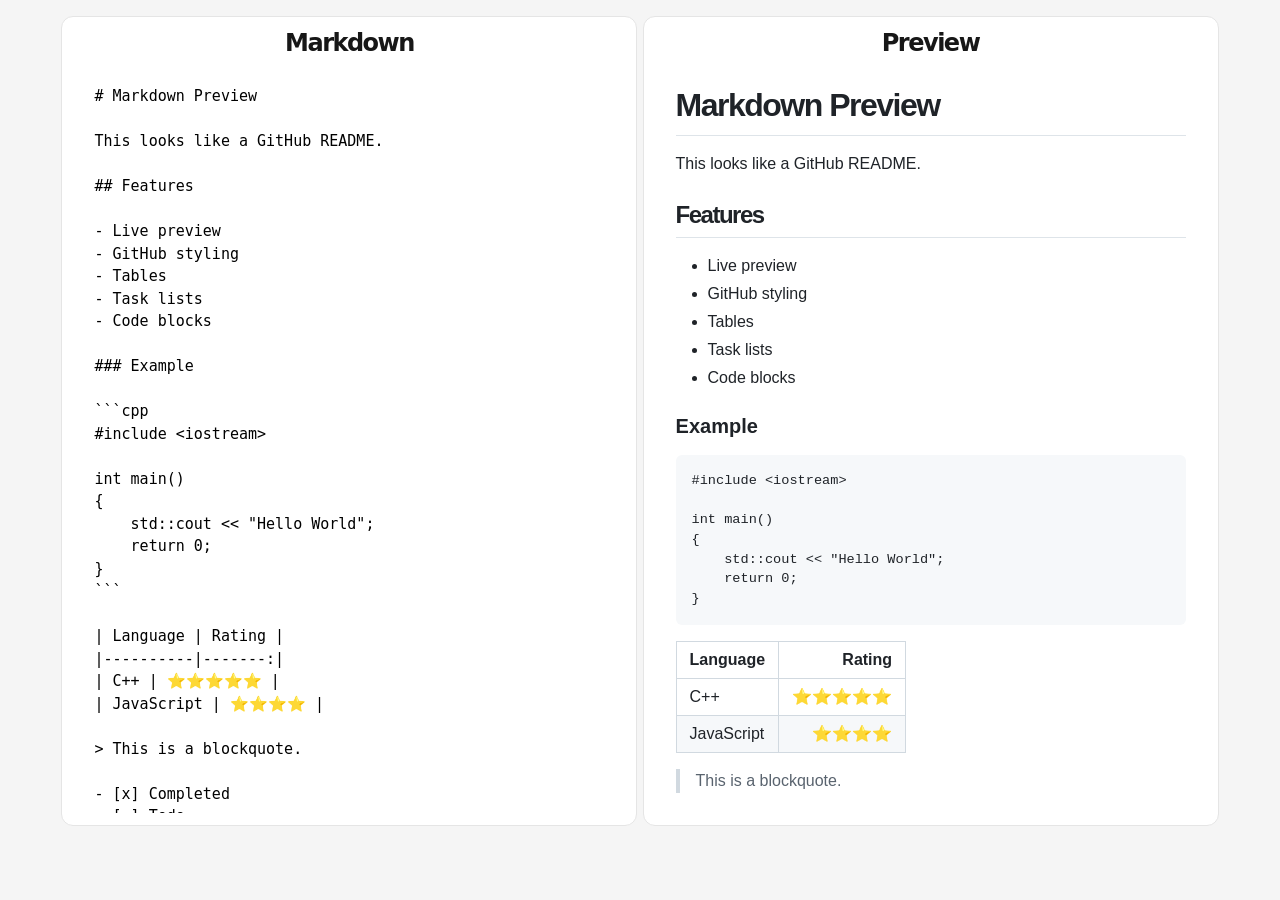
<file: src/BrowserTools/wwwroot/MdViewer/index.html>
﻿<!DOCTYPE html>
<html lang="en">
<head>
    <meta charset="UTF-8">
    <title>Markdown Editor</title>

    <!-- Markdown parser -->
    <script src="../lib/marked.min.js"></script>

    <!-- GitHub README styling -->
    <link rel="stylesheet" href="../lib/github-markdown.min.css">

    <link rel="stylesheet" href="../static.css">

    <style>
        textarea {
            height: 90vh;
        }

        article {
            overflow: auto;
            text-align: justify;
        }

        .panel {
            width: 45vw;
            height: 90vh;
            display: inline-flex;
            justify-items: center;
            flex-direction: column;
            padding: 12px;
            background: white;
            border: 1px solid #e5e5e5;
            border-radius: 12px;
            color: inherit;
            text-decoration: none;

        }

        .header {
            padding: 12px 16px;
            font-weight: 600;
            background: #fff;
            border-bottom: 1px solid #d0d7de;
        }

        .preview {
            flex: 1;
            overflow: auto;
            padding: 30px;
        }
    </style>
</head>

<body>
    <main>
        <div class="panel">
            <h2>Markdown</h2>
            <textarea id="markdown"></textarea>
        </div>

        <div class="panel">
            <h2>Preview</h2>
            <article id="output" class="markdown-body"></article>
        </div>

        <script>
            const markdown = document.getElementById("markdown");
            const output = document.getElementById("output");

            marked.setOptions({
                gfm: true,
                breaks: true
            });

            markdown.value = `# Markdown Preview

This looks like a GitHub README.

## Features

- Live preview
- GitHub styling
- Tables
- Task lists
- Code blocks

### Example

\`\`\`cpp
#include <iostream>

int main()
{
    std::cout << "Hello World";
    return 0;
}
\`\`\`

| Language | Rating |
|----------|-------:|
| C++ | ⭐⭐⭐⭐⭐ |
| JavaScript | ⭐⭐⭐⭐ |

> This is a blockquote.

- [x] Completed
- [ ] Todo

**Bold**

*Italic*

~~Strikethrough~~

`;

            function render() {
                output.innerHTML = marked.parse(markdown.value);
            }

            markdown.addEventListener("input", render);

            render();
        </script>
    </main>
</body>
</html>
</file>
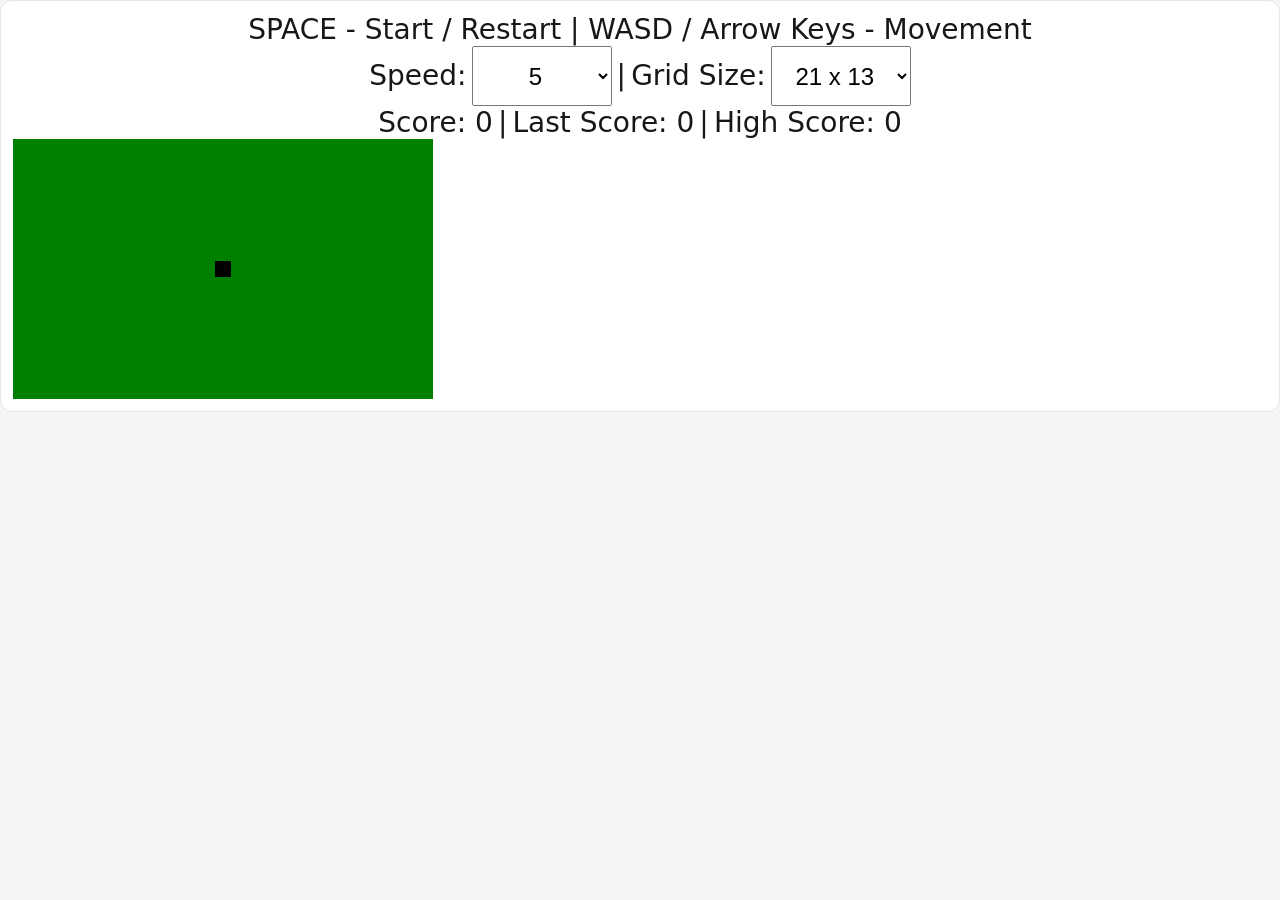
<file: src/BrowserTools/wwwroot/Snake/index.html>
﻿<!DOCTYPE html>
<html lang="en">
<head>
    <meta charset="UTF-8" />
    <title>Snake</title>

    <link rel="stylesheet" href="../static.css">

    <style>
        body {
            margin: 0;
            overflow: hidden;
        }

        #myContainer {
            position: relative;
            background: green;
            overflow: hidden;
        }

        .snakePart {
            width: 16px;
            height: 16px;
            position: absolute;
            background: black;
        }

        #food {
            width: 16px;
            height: 16px;
            position: absolute;
            background: red;
            display: none;
        }

        #gameOver {
            display: none;
            font-size: 24px;
            font-weight: bold;
            color: red;
        }

        select {
            height: 60px;
            width: 140px;
            text-align: center;
            font-size: 24px;
        }

        label {
            display: inline-block;
            font-size: 1.75em;
        }
    </style>
</head>

<body>
    <div class="panel">
        <label>SPACE - Start / Restart | WASD / Arrow Keys - Movement</label>
        <br />
        <label for="speedSelect">Speed:</label>

        <select id="speedSelect">
            <option value="1">1</option>
            <option value="2">2</option>
            <option value="3">3</option>
            <option value="4">4</option>
            <option value="5" selected>5</option>
            <option value="6">6</option>
            <option value="7">7</option>
            <option value="8">8</option>
            <option value="9">9</option>
        </select>

        <label> | </label>
        <label for="gridSelect">Grid Size:</label>

        <select id="gridSelect">
            <option value="5x5">5 x 5</option>
            <option value="25x25">25 x 25</option>
            <option value="21x13" selected>21 x 13</option>
            <option value="33x25">33 x 25</option>
            <option value="45x25">45 x 25</option>
        </select>

        <br />

        <label id="score">Score: 0</label>
        <label> | </label>
        <label id="lastScore">Last Score: 0</label>
        <label> | </label>
        <label id="highScore">High Score: 0</label>
        <br />

        <div id="myContainer">
            <div id="food"></div>
        </div>
    </div>

    <p id="gameOver">
        GAME OVER - Press SPACE to restart
    </p>

    <script>
        var container = document.getElementById("myContainer");
        var food = document.getElementById("food");
        var gameOverText = document.getElementById("gameOver");

        var speedSelect = document.getElementById("speedSelect");
        var gridSelect = document.getElementById("gridSelect");

        var scoreText = document.getElementById("score");
        var lastScoreText = document.getElementById("lastScore");
        var highScoreText = document.getElementById("highScore");

        var blockSize = 20;

        var gridWidth;
        var gridHeight;

        var containerWidth;
        var containerHeight;

        var snake = [
            { x: 200, y: 120 }
        ];

        var foodX = 0;
        var foodY = 0;

        var eatenFoodPositions = [];

        var score = 0;
        var lastScore = 0;
        var highScore = 0;

        var speed = 1;

        var gameStarted = false;
        var gameOver = false;

        var directionX = 0;
        var directionY = 0;

        var nextDirectionX = 0;
        var nextDirectionY = 0;

        var lastMoveTime = 0;

        var directions = [
            { x: 1, y: 0 },
            { x: -1, y: 0 },
            { x: 0, y: 1 },
            { x: 0, y: -1 }
        ];

        function setGridSize() {
            var grid = gridSelect.value.split("x");

            gridWidth = parseInt(grid[0]);
            gridHeight = parseInt(grid[1]);

            containerWidth = gridWidth * blockSize;
            containerHeight = gridHeight * blockSize;

            container.style.width = containerWidth + "px";
            container.style.height = containerHeight + "px";

            var startX = Math.floor(gridWidth / 2) * blockSize;
            var startY = Math.floor(gridHeight / 2) * blockSize;

            snake = [
                { x: startX, y: startY }
            ];

            drawSnake();
        }

        function setRandomDirection() {
            var randomDirection = directions[Math.floor(Math.random() * directions.length)];

            directionX = randomDirection.x;
            directionY = randomDirection.y;

            nextDirectionX = directionX;
            nextDirectionY = directionY;
        }

        function drawSnake() {
            var oldParts = container.querySelectorAll(".snakePart");

            for (var i = 0; i < oldParts.length; i++) {
                oldParts[i].remove();
            }

            for (var i = 0; i < snake.length; i++) {
                var part = document.createElement("div");

                part.className = "snakePart";
                part.style.left = snake[i].x + 2 + "px";
                part.style.top = snake[i].y + 2 + "px";

                container.appendChild(part);
            }
        }

        function createFood() {
            var validPosition = false;

            while (!validPosition) {
                foodX = Math.floor(Math.random() * gridWidth) * blockSize;
                foodY = Math.floor(Math.random() * gridHeight) * blockSize;

                validPosition = true;

                for (var i = 0; i < snake.length; i++) {
                    if (snake[i].x === foodX &&
                        snake[i].y === foodY) {
                        validPosition = false;
                        break;
                    }
                }
            }

            food.style.left = foodX + 2 + "px";
            food.style.top = foodY + 2 + "px";
            food.style.display = "block";
        }

        function updateScore() {
            scoreText.innerHTML = "Score: " + score;

            if (score > highScore) {
                highScore = score;
                highScoreText.innerHTML = "High Score: " + highScore;
            }
        }

        function startGame() {
            setGridSize();

            speed = parseInt(speedSelect.value);

            speedSelect.disabled = true;
            gridSelect.disabled = true;

            setRandomDirection();

            gameStarted = true;
            gameOver = false;
            lastMoveTime = 0;

            createFood();
        }

        function restartGame() {
            setGridSize();

            eatenFoodPositions = [];

            score = 0;
            speed = parseInt(speedSelect.value);

            updateScore();

            speedSelect.disabled = true;
            gridSelect.disabled = true;

            setRandomDirection();

            gameStarted = true;
            gameOver = false;
            lastMoveTime = 0;

            gameOverText.style.display = "none";
            food.style.display = "none";

            createFood();
        }

        function setNextDirection(x, y) {
            if (x === -directionX &&
                y === -directionY) {
                return;
            }

            nextDirectionX = x;
            nextDirectionY = y;
        }

        gridSelect.addEventListener("change", function () {
            if (!gameStarted) {
                setGridSize();
            }
        });

        document.addEventListener("keydown", function (event) {
            if (event.code === "Space") {
                event.preventDefault();

                if (gameOver) {
                    restartGame();
                }
                else if (!gameStarted) {
                    startGame();
                }

                return;
            }

            if (!gameStarted || gameOver) {
                return;
            }

            switch (event.key) {
                case "ArrowUp":
                case "w":
                case "W":
                    setNextDirection(0, -1);
                    break;

                case "ArrowDown":
                case "s":
                case "S":
                    setNextDirection(0, 1);
                    break;

                case "ArrowLeft":
                case "a":
                case "A":
                    setNextDirection(-1, 0);
                    break;

                case "ArrowRight":
                case "d":
                case "D":
                    setNextDirection(1, 0);
                    break;
            }
        });

        function moveSnake() {
            directionX = nextDirectionX;
            directionY = nextDirectionY;

            var newHead = {
                x: snake[0].x + directionX * blockSize,
                y: snake[0].y + directionY * blockSize
            };

            if (newHead.x < 0 ||
                newHead.x >= containerWidth ||
                newHead.y < 0 ||
                newHead.y >= containerHeight) {
                endGame();
                return;
            }

            for (var i = 0; i < snake.length; i++) {
                if (newHead.x === snake[i].x &&
                    newHead.y === snake[i].y) {
                    endGame();
                    return;
                }
            }

            var foodEaten =
                newHead.x === foodX &&
                newHead.y === foodY;

            snake.unshift(newHead);

            if (foodEaten) {
                eatenFoodPositions.push({
                    x: foodX,
                    y: foodY
                });

                score += speed;
                updateScore();

                createFood();
            }

            var tail = snake[snake.length - 1];
            var grow = false;

            if (eatenFoodPositions.length > 0) {
                var eatenPosition = eatenFoodPositions[0];

                if (tail.x === eatenPosition.x &&
                    tail.y === eatenPosition.y) {
                    grow = true;
                    eatenFoodPositions.shift();
                }
            }

            if (!grow) {
                snake.pop();
            }

            drawSnake();
        }

        function endGame() {
            gameOver = true;
            gameStarted = false;

            lastScore = score;
            lastScoreText.innerHTML = "Last Score: " + lastScore;

            speedSelect.disabled = false;
            gridSelect.disabled = false;

            food.style.display = "none";
            gameOverText.style.display = "block";
        }

        function move(currentTime) {
            if (!lastMoveTime) {
                lastMoveTime = currentTime;
            }

            if (gameStarted && !gameOver) {
                var moveInterval = 1000 / speed;

                if (currentTime - lastMoveTime >= moveInterval) {
                    moveSnake();
                    lastMoveTime = currentTime;
                }
            }

            requestAnimationFrame(move);
        }

        setGridSize();
        setRandomDirection();

        requestAnimationFrame(move);
    </script>

</body>
</html>
</file>
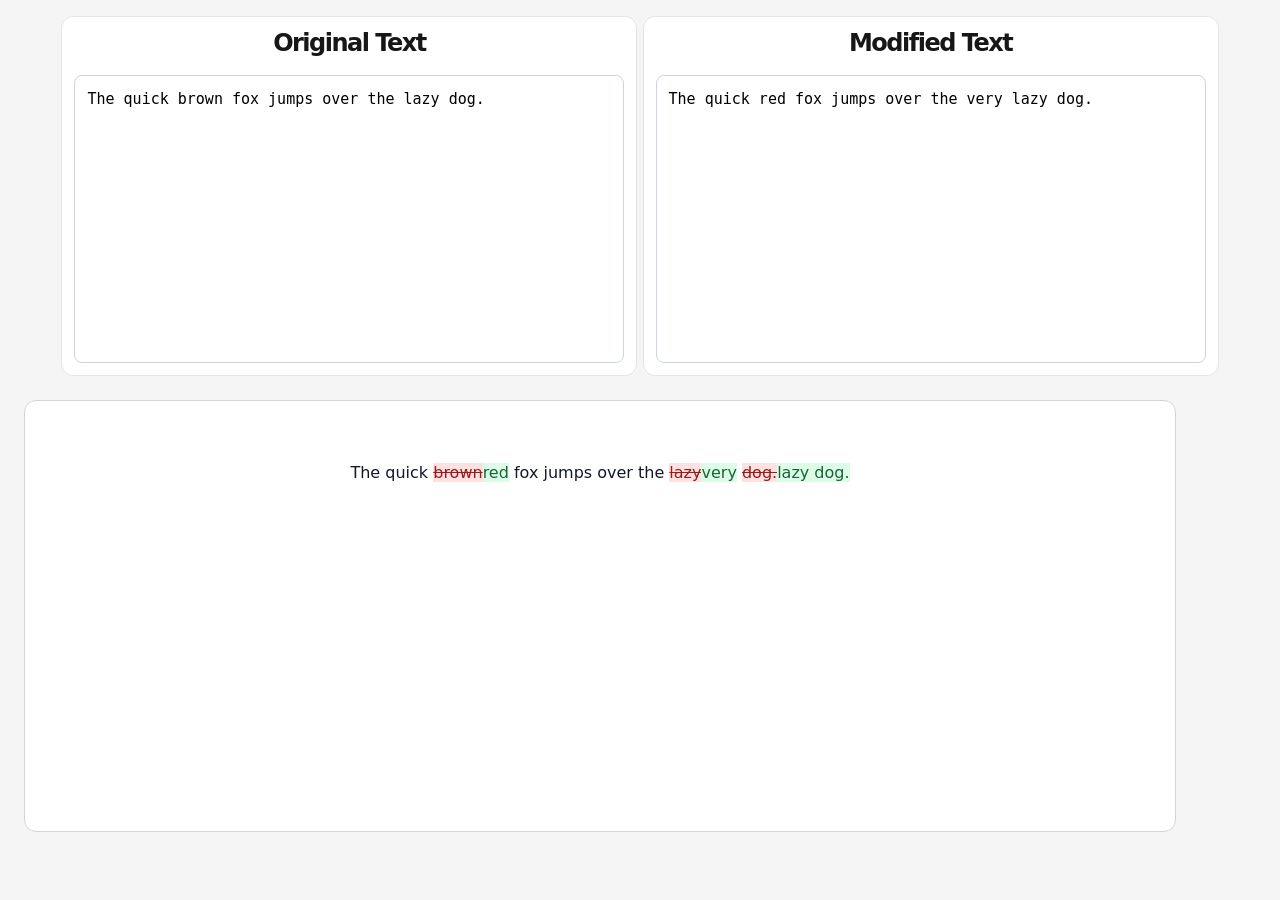
<file: src/BrowserTools/wwwroot/TextDiffChecker/index.html>
﻿<!DOCTYPE html>
<html lang="en">
<head>
    <meta charset="UTF-8" />
    <title>Text Diff Checker</title>

    <link rel="stylesheet" href="../static.css">

    <style>
        h1 {
            margin-bottom: 20px;
        }

        .container {
            display: grid;
            grid-template-columns: 1fr 1fr;
            gap: 20px;
        }

        .panel {
            width: 45vw;
            height: 40vh;
            display: inline-flex;
            justify-items: center;
            flex-direction: column;
            padding: 12px;
            background: white;
            border: 1px solid #e5e5e5;
            border-radius: 12px;
            color: inherit;
            text-decoration: none;
        }

        textarea {
            height: 100%;
            width: 100%;
            padding: 12px;
            font-size: 15px;
            border-radius: 8px;
            border: 1px solid #cbd5e1;
            resize: vertical;
            margin-top: 10px;
            resize: none;
        }

        button {
            margin-top: 20px;
            padding: 12px 20px;
            border: none;
            border-radius: 8px;
            background: #111827;
            color: white;
            cursor: pointer;
            font-size: 15px;
        }

            button:hover {
                opacity: 0.92;
            }

        .result {
            width: 90vw;
            margin-top: 24px;
            background: white;
            border-radius: 12px;
            border: 1px solid #d1d5db;
            line-height: 1.8;
            white-space: pre-wrap;
            word-wrap: break-word;
            min-height: 120px;
        }

        .added {
            background: #dcfce7;
            color: #166534;
            padding: 2px 5px;
            border-radius: 4px;
        }

        .removed {
            background: #fee2e2;
            color: #991b1b;
            text-decoration: line-through;
            padding: 2px 5px;
            border-radius: 4px;
        }

        .spanTextArea {
            height: 35vh;
            overflow-y: scroll;
        }

        canvas {
            width: 90%;
            height: 90%;
        }
    </style>
</head>
<body>
    <main>
        <div class="panel">
            <h2>Original Text</h2>
            <textarea id="text1">The quick brown fox jumps over the lazy dog.</textarea>
        </div>

        <div class="panel">
            <h2>Modified Text</h2>
            <textarea id="text2">The quick red fox jumps over the very lazy dog.</textarea>
        </div>

        <br>

        <div class="result">
            <div class="spanTextArea" id="diffCanvas"></div>
        </div>

        <script>
            const text1 = document.getElementById("text1");
            const text2 = document.getElementById("text2");

            const canvas = document.getElementById('diffCanvas');

            function buildText(word, type = 'normal') {
                const text = document.createElement("span");
                text.textContent = word;

                if (type === 'added') {
                    text.style.backgroundColor = '#dcfce7';
                    text.style.color = '#166534';
                } else if (type === 'removed') {
                    text.style.backgroundColor = '#fee2e2';
                    text.style.color = '#991b1b';
                    text.style.textDecoration = "line-through";
                } else {
                    text.style.color = '#111827';
                }

                canvas.appendChild(text);
            }

            function compareTexts() {
                canvas.innerHTML = '';
                const original = document
                    .getElementById('text1')
                    .value
                    .trim()
                    .split(/\r?\n/)
                    .map(line => line.split(/( )/));

                const modified = document
                    .getElementById('text2')
                    .value
                    .trim()
                    .split(/\r?\n/)
                    .map(line => line.split(/( )/));

                const maxLines = Math.max(original.length, modified.length);

                for (let i = 0; i < maxLines; i++) {
                    if (i + 1 <= original.length && i + 1 <= modified.length) {
                        const maxLength = Math.max(original[i].length, modified[i].length);

                        for (let j = 0; j < maxLength; j++) {
                            const word1 = original[i][j];
                            const word2 = modified[i][j];

                            if (word1 === word2) {
                                buildText(word1 || '');
                            } else {
                                if (word1) {
                                    buildText(word1, 'removed');
                                }

                                if (word2) {
                                    buildText(word2, 'added');
                                }
                            }
                        }
                    }
                    else if (i + 1 > original.length && i + 1 <= modified.length) {
                        const maxLength = Math.max(modified[i].length);

                        for (let j = 0; j < maxLength; j++) {
                            buildText(modified[i][j], 'added');
                        }
                    }
                    else if (i + 1 > modified.length && i + 1 <= original.length) {
                        const maxLength = Math.max(original[i].length);

                        for (let j = 0; j < maxLength; j++) {
                            buildText(original[i][j], 'removed');
                        }
                    }

                    if (i < maxLines - 1) {
                        const text = document.createElement("span");
                        text.textContent = '\n';
                        canvas.appendChild(text);
                    }

                }
            }

            text1.addEventListener("input", compareTexts);
            text2.addEventListener("input", compareTexts);

            compareTexts();

        </script>
    </main>
</body>
</html>
</file>
<file: src/styles.css>
* {
    box-sizing: border-box;
}

body {
    margin: 0;
    font-family: system-ui, -apple-system, BlinkMacSystemFont, "Segoe UI", sans-serif;
    background: #f5f5f5;
    color: #171717;
    text-align: center;
}

header {
    margin: 0 auto;
    padding: 64px 24px 32px;
    justify-items: center;
}

h1 {
    margin: 0 0 8px;
    font-size: 42px;
    letter-spacing: -1.5px;
}

header p {
    margin: 0;
    color: #666;
    font-size: 17px;
}

main {
    margin: 0 auto;
    padding: 16px 24px 64px;
    justify-items: center;
}

canvas {
    border: 1px solid #000;
    cursor: crosshair;
    margin: 5px;
}

textarea {
    flex: 1;
    width: 100%;
    border: none;
    outline: none;
    resize: none;
    padding: 20px;
    font: 15px/1.5 Consolas,Monaco,monospace;
}

.tools {
    display: grid;
    grid-template-columns: repeat(auto-fill, minmax(240px, 1fr));
    gap: 16px;
}

.tool {
    display: block;
    padding: 24px;
    background: white;
    border: 1px solid #e5e5e5;
    border-radius: 12px;
    color: inherit;
    text-decoration: none;
    transition: transform 0.15s ease, border-color 0.15s ease, box-shadow 0.15s ease;
}

    .tool:hover {
        transform: translateY(-2px);
        border-color: #ccc;
        box-shadow: 0 8px 24px rgba(0, 0, 0, 0.06);
    }

    .tool h2 {
        margin: 0 0 8px;
        font-size: 19px;
    }

    .tool p {
        margin: 0;
        color: #666;
        line-height: 1.5;
        font-size: 14px;
    }

.canvas-block {
    display: inline-block;
    padding: 12px;
    background: white;
    border: 1px solid #e5e5e5;
    border-radius: 12px;
    color: inherit;
    text-decoration: none;
}

.canvas-read {
    border: 1px solid #F00;
    cursor: none;
}

footer {
    max-width: 1100px;
    margin: 0 auto;
    padding: 0 24px 32px;
    color: #888;
    font-size: 13px;
}
</file>
<file: docs/styles.css>
* {
    box-sizing: border-box;
}

body {
    margin: 0;
    font-family: system-ui, -apple-system, BlinkMacSystemFont, "Segoe UI", sans-serif;
    background: #f5f5f5;
    color: #171717;
    text-align: center;
}

header {
    margin: 0 auto;
    padding: 64px 24px 32px;
    justify-items: center;
}

h1 {
    margin: 0 0 8px;
    font-size: 42px;
    letter-spacing: -1.5px;
}

header p {
    margin: 0;
    color: #666;
    font-size: 17px;
}

main {
    margin: 0 auto;
    padding: 16px 24px 64px;
    justify-items: center;
}

canvas {
    border: 1px solid #000;
    cursor: crosshair;
    margin: 5px;
}

textarea {
    flex: 1;
    width: 100%;
    border: none;
    outline: none;
    resize: none;
    padding: 20px;
    font: 15px/1.5 Consolas,Monaco,monospace;
}

.tools {
    display: grid;
    grid-template-columns: repeat(auto-fill, minmax(240px, 1fr));
    gap: 16px;
}

.tool {
    display: block;
    padding: 24px;
    background: white;
    border: 1px solid #e5e5e5;
    border-radius: 12px;
    color: inherit;
    text-decoration: none;
    transition: transform 0.15s ease, border-color 0.15s ease, box-shadow 0.15s ease;
}

    .tool:hover {
        transform: translateY(-2px);
        border-color: #ccc;
        box-shadow: 0 8px 24px rgba(0, 0, 0, 0.06);
    }

    .tool h2 {
        margin: 0 0 8px;
        font-size: 19px;
    }

    .tool p {
        margin: 0;
        color: #666;
        line-height: 1.5;
        font-size: 14px;
    }

.canvas-block {
    display: inline-block;
    padding: 12px;
    background: white;
    border: 1px solid #e5e5e5;
    border-radius: 12px;
    color: inherit;
    text-decoration: none;
}

.canvas-read {
    border: 1px solid #F00;
    cursor: none;
}

footer {
    max-width: 1100px;
    margin: 0 auto;
    padding: 0 24px 32px;
    color: #888;
    font-size: 13px;
}
</file>
<file: src/BrowserTools/wwwroot/static.css>
* {
    box-sizing: border-box;
}

body {
    margin: 0;
    font-family: system-ui, -apple-system, BlinkMacSystemFont, "Segoe UI", sans-serif;
    background: #f5f5f5;
    color: #171717;
    text-align: center;
}

header {
    margin: 0 auto;
    padding: 64px 24px 32px;
    justify-items: center;
}

h1 {
    margin: 0 0 8px;
    font-size: 42px;
    letter-spacing: -1.5px;
}

h2 {
    margin: 0 0 8px;
    font-size: 24px;
    letter-spacing: -1.5px;
}

header p {
    margin: 0;
    color: #666;
    font-size: 17px;
}

main {
    margin: 0 auto;
    padding: 16px 24px 64px;
    justify-items: center;
}

canvas {
    border: 1px solid #000;
    cursor: crosshair;
    margin: 5px;
}

textarea {
    flex: 1;
    width: 100%;
    border: none;
    outline: none;
    resize: none;
    padding: 20px;
    font: 15px/1.5 Consolas,Monaco,monospace;
}

article {
    flex: 1;
    width: 100%;
    border: none;
    outline: none;
    resize: none;
    padding: 20px;
    font: 15px/1.5 Consolas,Monaco,monospace;
}

.tools {
    display: grid;
    grid-template-columns: repeat(auto-fill, minmax(240px, 1fr));
    gap: 16px;
}

.tool {
    display: block;
    padding: 16px;
    background: white;
    border: 1px solid #e5e5e5;
    border-radius: 12px;
    color: inherit;
    text-decoration: none;
    transition: transform 0.15s ease, border-color 0.15s ease, box-shadow 0.15s ease;
}

    .tool:hover {
        transform: translateY(-2px);
        border-color: #ccc;
        box-shadow: 0 8px 24px rgba(0, 0, 0, 0.06);
    }

    .tool h2 {
        margin: 0 0 8px;
        font-size: 19px;
    }

    .tool p {
        margin: 0;
        color: #666;
        line-height: 1.5;
        font-size: 14px;
    }

.canvas-block {
    display: inline-block;
    padding: 8px;
    background: white;
    border: 1px solid #e5e5e5;
    border-radius: 12px;
    color: inherit;
    text-decoration: none;
}

.canvas-read {
    border: 1px solid #F00;
    cursor: none;
}

footer {
    max-width: 1100px;
    margin: 0 auto;
    padding: 0 24px 32px;
    color: #888;
    font-size: 13px;
}

.panel {
    width: 100%;
    justify-items: center;
    flex-direction: column;
    padding: 12px;
    background: white;
    border: 1px solid #e5e5e5;
    border-radius: 12px;
    color: inherit;
    text-decoration: none;
}
</file>
<file: src/BrowserTools/wwwroot/lib/github-markdown.min.css>
/**
 * Minified by jsDelivr using clean-css v5.3.3.
 * Original file: /npm/github-markdown-css@5.8.1/github-markdown.css
 *
 * Do NOT use SRI with dynamically generated files! More information: https://www.jsdelivr.com/using-sri-with-dynamic-files
 */
.markdown-body{--base-size-4:0.25rem;--base-size-8:0.5rem;--base-size-16:1rem;--base-size-24:1.5rem;--base-size-40:2.5rem;--base-text-weight-normal:400;--base-text-weight-medium:500;--base-text-weight-semibold:600;--fontStack-monospace:ui-monospace,SFMono-Regular,SF Mono,Menlo,Consolas,Liberation Mono,monospace;--fgColor-accent:Highlight}@media (prefers-color-scheme:dark){.markdown-body,[data-theme=dark]{color-scheme:dark;--focus-outlineColor:#1f6feb;--fgColor-default:#f0f6fc;--fgColor-muted:#9198a1;--fgColor-accent:#4493f8;--fgColor-success:#3fb950;--fgColor-attention:#d29922;--fgColor-danger:#f85149;--fgColor-done:#ab7df8;--bgColor-default:#0d1117;--bgColor-muted:#151b23;--bgColor-neutral-muted:#656c7633;--bgColor-attention-muted:#bb800926;--borderColor-default:#3d444d;--borderColor-muted:#3d444db3;--borderColor-neutral-muted:#3d444db3;--borderColor-accent-emphasis:#1f6feb;--borderColor-success-emphasis:#238636;--borderColor-attention-emphasis:#9e6a03;--borderColor-danger-emphasis:#da3633;--borderColor-done-emphasis:#8957e5;--color-prettylights-syntax-comment:#9198a1;--color-prettylights-syntax-constant:#79c0ff;--color-prettylights-syntax-constant-other-reference-link:#a5d6ff;--color-prettylights-syntax-entity:#d2a8ff;--color-prettylights-syntax-storage-modifier-import:#f0f6fc;--color-prettylights-syntax-entity-tag:#7ee787;--color-prettylights-syntax-keyword:#ff7b72;--color-prettylights-syntax-string:#a5d6ff;--color-prettylights-syntax-variable:#ffa657;--color-prettylights-syntax-brackethighlighter-unmatched:#f85149;--color-prettylights-syntax-brackethighlighter-angle:#9198a1;--color-prettylights-syntax-invalid-illegal-text:#f0f6fc;--color-prettylights-syntax-invalid-illegal-bg:#8e1519;--color-prettylights-syntax-carriage-return-text:#f0f6fc;--color-prettylights-syntax-carriage-return-bg:#b62324;--color-prettylights-syntax-string-regexp:#7ee787;--color-prettylights-syntax-markup-list:#f2cc60;--color-prettylights-syntax-markup-heading:#1f6feb;--color-prettylights-syntax-markup-italic:#f0f6fc;--color-prettylights-syntax-markup-bold:#f0f6fc;--color-prettylights-syntax-markup-deleted-text:#ffdcd7;--color-prettylights-syntax-markup-deleted-bg:#67060c;--color-prettylights-syntax-markup-inserted-text:#aff5b4;--color-prettylights-syntax-markup-inserted-bg:#033a16;--color-prettylights-syntax-markup-changed-text:#ffdfb6;--color-prettylights-syntax-markup-changed-bg:#5a1e02;--color-prettylights-syntax-markup-ignored-text:#f0f6fc;--color-prettylights-syntax-markup-ignored-bg:#1158c7;--color-prettylights-syntax-meta-diff-range:#d2a8ff;--color-prettylights-syntax-sublimelinter-gutter-mark:#3d444d}}@media (prefers-color-scheme:light){.markdown-body,[data-theme=light]{color-scheme:light;--focus-outlineColor:#0969da;--fgColor-default:#1f2328;--fgColor-muted:#59636e;--fgColor-accent:#0969da;--fgColor-success:#1a7f37;--fgColor-attention:#9a6700;--fgColor-danger:#d1242f;--fgColor-done:#8250df;--bgColor-default:#ffffff;--bgColor-muted:#f6f8fa;--bgColor-neutral-muted:#818b981f;--bgColor-attention-muted:#fff8c5;--borderColor-default:#d1d9e0;--borderColor-muted:#d1d9e0b3;--borderColor-neutral-muted:#d1d9e0b3;--borderColor-accent-emphasis:#0969da;--borderColor-success-emphasis:#1a7f37;--borderColor-attention-emphasis:#9a6700;--borderColor-danger-emphasis:#cf222e;--borderColor-done-emphasis:#8250df;--color-prettylights-syntax-comment:#59636e;--color-prettylights-syntax-constant:#0550ae;--color-prettylights-syntax-constant-other-reference-link:#0a3069;--color-prettylights-syntax-entity:#6639ba;--color-prettylights-syntax-storage-modifier-import:#1f2328;--color-prettylights-syntax-entity-tag:#0550ae;--color-prettylights-syntax-keyword:#cf222e;--color-prettylights-syntax-string:#0a3069;--color-prettylights-syntax-variable:#953800;--color-prettylights-syntax-brackethighlighter-unmatched:#82071e;--color-prettylights-syntax-brackethighlighter-angle:#59636e;--color-prettylights-syntax-invalid-illegal-text:#f6f8fa;--color-prettylights-syntax-invalid-illegal-bg:#82071e;--color-prettylights-syntax-carriage-return-text:#f6f8fa;--color-prettylights-syntax-carriage-return-bg:#cf222e;--color-prettylights-syntax-string-regexp:#116329;--color-prettylights-syntax-markup-list:#3b2300;--color-prettylights-syntax-markup-heading:#0550ae;--color-prettylights-syntax-markup-italic:#1f2328;--color-prettylights-syntax-markup-bold:#1f2328;--color-prettylights-syntax-markup-deleted-text:#82071e;--color-prettylights-syntax-markup-deleted-bg:#ffebe9;--color-prettylights-syntax-markup-inserted-text:#116329;--color-prettylights-syntax-markup-inserted-bg:#dafbe1;--color-prettylights-syntax-markup-changed-text:#953800;--color-prettylights-syntax-markup-changed-bg:#ffd8b5;--color-prettylights-syntax-markup-ignored-text:#d1d9e0;--color-prettylights-syntax-markup-ignored-bg:#0550ae;--color-prettylights-syntax-meta-diff-range:#8250df;--color-prettylights-syntax-sublimelinter-gutter-mark:#818b98}}.markdown-body{-ms-text-size-adjust:100%;-webkit-text-size-adjust:100%;margin:0;color:var(--fgColor-default);background-color:var(--bgColor-default);font-family:-apple-system,BlinkMacSystemFont,"Segoe UI","Noto Sans",Helvetica,Arial,sans-serif,"Apple Color Emoji","Segoe UI Emoji";font-size:16px;line-height:1.5;word-wrap:break-word}.markdown-body .octicon{display:inline-block;fill:currentColor;vertical-align:text-bottom}.markdown-body h1:hover .anchor .octicon-link:before,.markdown-body h2:hover .anchor .octicon-link:before,.markdown-body h3:hover .anchor .octicon-link:before,.markdown-body h4:hover .anchor .octicon-link:before,.markdown-body h5:hover .anchor .octicon-link:before,.markdown-body h6:hover .anchor .octicon-link:before{width:16px;height:16px;content:' ';display:inline-block;background-color:currentColor;-webkit-mask-image:url("data:image/svg+xml,<svg xmlns='http://www.w3.org/2000/svg' viewBox='0 0 16 16' version='1.1' aria-hidden='true'><path fill-rule='evenodd' d='M7.775 3.275a.75.75 0 001.06 1.06l1.25-1.25a2 2 0 112.83 2.83l-2.5 2.5a2 2 0 01-2.83 0 .75.75 0 00-1.06 1.06 3.5 3.5 0 004.95 0l2.5-2.5a3.5 3.5 0 00-4.95-4.95l-1.25 1.25zm-4.69 9.64a2 2 0 010-2.83l2.5-2.5a2 2 0 012.83 0 .75.75 0 001.06-1.06 3.5 3.5 0 00-4.95 0l-2.5 2.5a3.5 3.5 0 004.95 4.95l1.25-1.25a.75.75 0 00-1.06-1.06l-1.25 1.25a2 2 0 01-2.83 0z'></path></svg>");mask-image:url("data:image/svg+xml,<svg xmlns='http://www.w3.org/2000/svg' viewBox='0 0 16 16' version='1.1' aria-hidden='true'><path fill-rule='evenodd' d='M7.775 3.275a.75.75 0 001.06 1.06l1.25-1.25a2 2 0 112.83 2.83l-2.5 2.5a2 2 0 01-2.83 0 .75.75 0 00-1.06 1.06 3.5 3.5 0 004.95 0l2.5-2.5a3.5 3.5 0 00-4.95-4.95l-1.25 1.25zm-4.69 9.64a2 2 0 010-2.83l2.5-2.5a2 2 0 012.83 0 .75.75 0 001.06-1.06 3.5 3.5 0 00-4.95 0l-2.5 2.5a3.5 3.5 0 004.95 4.95l1.25-1.25a.75.75 0 00-1.06-1.06l-1.25 1.25a2 2 0 01-2.83 0z'></path></svg>")}.markdown-body details,.markdown-body figcaption,.markdown-body figure{display:block}.markdown-body summary{display:list-item}.markdown-body [hidden]{display:none!important}.markdown-body a{background-color:transparent;color:var(--fgColor-accent);text-decoration:none}.markdown-body abbr[title]{border-bottom:none;-webkit-text-decoration:underline dotted;text-decoration:underline dotted}.markdown-body b,.markdown-body strong{font-weight:var(--base-text-weight-semibold,600)}.markdown-body dfn{font-style:italic}.markdown-body h1{margin:.67em 0;font-weight:var(--base-text-weight-semibold,600);padding-bottom:.3em;font-size:2em;border-bottom:1px solid var(--borderColor-muted)}.markdown-body mark{background-color:var(--bgColor-attention-muted);color:var(--fgColor-default)}.markdown-body small{font-size:90%}.markdown-body sub,.markdown-body sup{font-size:75%;line-height:0;position:relative;vertical-align:baseline}.markdown-body sub{bottom:-.25em}.markdown-body sup{top:-.5em}.markdown-body img{border-style:none;max-width:100%;box-sizing:content-box}.markdown-body code,.markdown-body kbd,.markdown-body pre,.markdown-body samp{font-family:monospace;font-size:1em}.markdown-body figure{margin:1em var(--base-size-40)}.markdown-body hr{box-sizing:content-box;overflow:hidden;background:0 0;border-bottom:1px solid var(--borderColor-muted);height:.25em;padding:0;margin:var(--base-size-24) 0;background-color:var(--borderColor-default);border:0}.markdown-body input{font:inherit;margin:0;overflow:visible;font-family:inherit;font-size:inherit;line-height:inherit}.markdown-body [type=button],.markdown-body [type=reset],.markdown-body [type=submit]{-webkit-appearance:button;appearance:button}.markdown-body [type=checkbox],.markdown-body [type=radio]{box-sizing:border-box;padding:0}.markdown-body [type=number]::-webkit-inner-spin-button,.markdown-body [type=number]::-webkit-outer-spin-button{height:auto}.markdown-body [type=search]::-webkit-search-cancel-button,.markdown-body [type=search]::-webkit-search-decoration{-webkit-appearance:none;appearance:none}.markdown-body ::-webkit-input-placeholder{color:inherit;opacity:.54}.markdown-body ::-webkit-file-upload-button{-webkit-appearance:button;appearance:button;font:inherit}.markdown-body a:hover{text-decoration:underline}.markdown-body ::placeholder{color:var(--fgColor-muted);opacity:1}.markdown-body hr::before{display:table;content:""}.markdown-body hr::after{display:table;clear:both;content:""}.markdown-body table{border-spacing:0;border-collapse:collapse;display:block;width:max-content;max-width:100%;overflow:auto;font-variant:tabular-nums}.markdown-body td,.markdown-body th{padding:0}.markdown-body details summary{cursor:pointer}.markdown-body [role=button]:focus,.markdown-body a:focus,.markdown-body input[type=checkbox]:focus,.markdown-body input[type=radio]:focus{outline:2px solid var(--focus-outlineColor);outline-offset:-2px;box-shadow:none}.markdown-body [role=button]:focus:not(:focus-visible),.markdown-body a:focus:not(:focus-visible),.markdown-body input[type=checkbox]:focus:not(:focus-visible),.markdown-body input[type=radio]:focus:not(:focus-visible){outline:solid 1px transparent}.markdown-body [role=button]:focus-visible,.markdown-body a:focus-visible,.markdown-body input[type=checkbox]:focus-visible,.markdown-body input[type=radio]:focus-visible{outline:2px solid var(--focus-outlineColor);outline-offset:-2px;box-shadow:none}.markdown-body a:not([class]):focus,.markdown-body a:not([class]):focus-visible,.markdown-body input[type=checkbox]:focus,.markdown-body input[type=checkbox]:focus-visible,.markdown-body input[type=radio]:focus,.markdown-body input[type=radio]:focus-visible{outline-offset:0}.markdown-body kbd{display:inline-block;padding:var(--base-size-4);font:11px var(--fontStack-monospace, ui-monospace, SFMono-Regular, SF Mono, Menlo, Consolas, Liberation Mono, monospace);line-height:10px;color:var(--fgColor-default);vertical-align:middle;background-color:var(--bgColor-muted);border:solid 1px var(--borderColor-neutral-muted);border-bottom-color:var(--borderColor-neutral-muted);border-radius:6px;box-shadow:inset 0 -1px 0 var(--borderColor-neutral-muted)}.markdown-body h1,.markdown-body h2,.markdown-body h3,.markdown-body h4,.markdown-body h5,.markdown-body h6{margin-top:var(--base-size-24);margin-bottom:var(--base-size-16);font-weight:var(--base-text-weight-semibold,600);line-height:1.25}.markdown-body h2{font-weight:var(--base-text-weight-semibold,600);padding-bottom:.3em;font-size:1.5em;border-bottom:1px solid var(--borderColor-muted)}.markdown-body h3{font-weight:var(--base-text-weight-semibold,600);font-size:1.25em}.markdown-body h4{font-weight:var(--base-text-weight-semibold,600);font-size:1em}.markdown-body h5{font-weight:var(--base-text-weight-semibold,600);font-size:.875em}.markdown-body h6{font-weight:var(--base-text-weight-semibold,600);font-size:.85em;color:var(--fgColor-muted)}.markdown-body p{margin-top:0;margin-bottom:10px}.markdown-body blockquote{margin:0;padding:0 1em;color:var(--fgColor-muted);border-left:.25em solid var(--borderColor-default)}.markdown-body ol,.markdown-body ul{margin-top:0;margin-bottom:0;padding-left:2em}.markdown-body ol ol,.markdown-body ul ol{list-style-type:lower-roman}.markdown-body ol ol ol,.markdown-body ol ul ol,.markdown-body ul ol ol,.markdown-body ul ul ol{list-style-type:lower-alpha}.markdown-body dd{margin-left:0}.markdown-body code,.markdown-body samp,.markdown-body tt{font-family:var(--fontStack-monospace, ui-monospace, SFMono-Regular, SF Mono, Menlo, Consolas, Liberation Mono, monospace);font-size:12px}.markdown-body pre{margin-top:0;margin-bottom:0;font-family:var(--fontStack-monospace, ui-monospace, SFMono-Regular, SF Mono, Menlo, Consolas, Liberation Mono, monospace);font-size:12px;word-wrap:normal}.markdown-body .octicon{display:inline-block;overflow:visible!important;vertical-align:text-bottom;fill:currentColor}.markdown-body input::-webkit-inner-spin-button,.markdown-body input::-webkit-outer-spin-button{margin:0;appearance:none}.markdown-body .mr-2{margin-right:var(--base-size-8,8px)!important}.markdown-body::before{display:table;content:""}.markdown-body::after{display:table;clear:both;content:""}.markdown-body>:first-child{margin-top:0!important}.markdown-body>:last-child{margin-bottom:0!important}.markdown-body a:not([href]){color:inherit;text-decoration:none}.markdown-body .absent{color:var(--fgColor-danger)}.markdown-body .anchor{float:left;padding-right:var(--base-size-4);margin-left:-20px;line-height:1}.markdown-body .anchor:focus{outline:0}.markdown-body blockquote,.markdown-body details,.markdown-body dl,.markdown-body ol,.markdown-body p,.markdown-body pre,.markdown-body table,.markdown-body ul{margin-top:0;margin-bottom:var(--base-size-16)}.markdown-body blockquote>:first-child{margin-top:0}.markdown-body blockquote>:last-child{margin-bottom:0}.markdown-body h1 .octicon-link,.markdown-body h2 .octicon-link,.markdown-body h3 .octicon-link,.markdown-body h4 .octicon-link,.markdown-body h5 .octicon-link,.markdown-body h6 .octicon-link{color:var(--fgColor-default);vertical-align:middle;visibility:hidden}.markdown-body h1:hover .anchor,.markdown-body h2:hover .anchor,.markdown-body h3:hover .anchor,.markdown-body h4:hover .anchor,.markdown-body h5:hover .anchor,.markdown-body h6:hover .anchor{text-decoration:none}.markdown-body h1:hover .anchor .octicon-link,.markdown-body h2:hover .anchor .octicon-link,.markdown-body h3:hover .anchor .octicon-link,.markdown-body h4:hover .anchor .octicon-link,.markdown-body h5:hover .anchor .octicon-link,.markdown-body h6:hover .anchor .octicon-link{visibility:visible}.markdown-body h1 code,.markdown-body h1 tt,.markdown-body h2 code,.markdown-body h2 tt,.markdown-body h3 code,.markdown-body h3 tt,.markdown-body h4 code,.markdown-body h4 tt,.markdown-body h5 code,.markdown-body h5 tt,.markdown-body h6 code,.markdown-body h6 tt{padding:0 .2em;font-size:inherit}.markdown-body summary h1,.markdown-body summary h2,.markdown-body summary h3,.markdown-body summary h4,.markdown-body summary h5,.markdown-body summary h6{display:inline-block}.markdown-body summary h1 .anchor,.markdown-body summary h2 .anchor,.markdown-body summary h3 .anchor,.markdown-body summary h4 .anchor,.markdown-body summary h5 .anchor,.markdown-body summary h6 .anchor{margin-left:-40px}.markdown-body summary h1,.markdown-body summary h2{padding-bottom:0;border-bottom:0}.markdown-body ol.no-list,.markdown-body ul.no-list{padding:0;list-style-type:none}.markdown-body ol[type="a s"]{list-style-type:lower-alpha}.markdown-body ol[type="A s"]{list-style-type:upper-alpha}.markdown-body ol[type="i s"]{list-style-type:lower-roman}.markdown-body ol[type="I s"]{list-style-type:upper-roman}.markdown-body ol[type="1"]{list-style-type:decimal}.markdown-body div>ol:not([type]){list-style-type:decimal}.markdown-body ol ol,.markdown-body ol ul,.markdown-body ul ol,.markdown-body ul ul{margin-top:0;margin-bottom:0}.markdown-body li>p{margin-top:var(--base-size-16)}.markdown-body li+li{margin-top:.25em}.markdown-body dl{padding:0}.markdown-body dl dt{padding:0;margin-top:var(--base-size-16);font-size:1em;font-style:italic;font-weight:var(--base-text-weight-semibold,600)}.markdown-body dl dd{padding:0 var(--base-size-16);margin-bottom:var(--base-size-16)}.markdown-body table th{font-weight:var(--base-text-weight-semibold,600)}.markdown-body table td,.markdown-body table th{padding:6px 13px;border:1px solid var(--borderColor-default)}.markdown-body table td>:last-child{margin-bottom:0}.markdown-body table tr{background-color:var(--bgColor-default);border-top:1px solid var(--borderColor-muted)}.markdown-body table tr:nth-child(2n){background-color:var(--bgColor-muted)}.markdown-body table img{background-color:transparent}.markdown-body img[align=right]{padding-left:20px}.markdown-body img[align=left]{padding-right:20px}.markdown-body .emoji{max-width:none;vertical-align:text-top;background-color:transparent}.markdown-body span.frame{display:block;overflow:hidden}.markdown-body span.frame>span{display:block;float:left;width:auto;padding:7px;margin:13px 0 0;overflow:hidden;border:1px solid var(--borderColor-default)}.markdown-body span.frame span img{display:block;float:left}.markdown-body span.frame span span{display:block;padding:5px 0 0;clear:both;color:var(--fgColor-default)}.markdown-body span.align-center{display:block;overflow:hidden;clear:both}.markdown-body span.align-center>span{display:block;margin:13px auto 0;overflow:hidden;text-align:center}.markdown-body span.align-center span img{margin:0 auto;text-align:center}.markdown-body span.align-right{display:block;overflow:hidden;clear:both}.markdown-body span.align-right>span{display:block;margin:13px 0 0;overflow:hidden;text-align:right}.markdown-body span.align-right span img{margin:0;text-align:right}.markdown-body span.float-left{display:block;float:left;margin-right:13px;overflow:hidden}.markdown-body span.float-left span{margin:13px 0 0}.markdown-body span.float-right{display:block;float:right;margin-left:13px;overflow:hidden}.markdown-body span.float-right>span{display:block;margin:13px auto 0;overflow:hidden;text-align:right}.markdown-body code,.markdown-body tt{padding:.2em .4em;margin:0;font-size:85%;white-space:break-spaces;background-color:var(--bgColor-neutral-muted);border-radius:6px}.markdown-body code br,.markdown-body tt br{display:none}.markdown-body del code{text-decoration:inherit}.markdown-body samp{font-size:85%}.markdown-body pre code{font-size:100%}.markdown-body pre>code{padding:0;margin:0;word-break:normal;white-space:pre;background:0 0;border:0}.markdown-body .highlight{margin-bottom:var(--base-size-16)}.markdown-body .highlight pre{margin-bottom:0;word-break:normal}.markdown-body .highlight pre,.markdown-body pre{padding:var(--base-size-16);overflow:auto;font-size:85%;line-height:1.45;color:var(--fgColor-default);background-color:var(--bgColor-muted);border-radius:6px}.markdown-body pre code,.markdown-body pre tt{display:inline;max-width:auto;padding:0;margin:0;overflow:visible;line-height:inherit;word-wrap:normal;background-color:transparent;border:0}.markdown-body .csv-data td,.markdown-body .csv-data th{padding:5px;overflow:hidden;font-size:12px;line-height:1;text-align:left;white-space:nowrap}.markdown-body .csv-data .blob-num{padding:10px var(--base-size-8) 9px;text-align:right;background:var(--bgColor-default);border:0}.markdown-body .csv-data tr{border-top:0}.markdown-body .csv-data th{font-weight:var(--base-text-weight-semibold,600);background:var(--bgColor-muted);border-top:0}.markdown-body [data-footnote-ref]::before{content:"["}.markdown-body [data-footnote-ref]::after{content:"]"}.markdown-body .footnotes{font-size:12px;color:var(--fgColor-muted);border-top:1px solid var(--borderColor-default)}.markdown-body .footnotes ol{padding-left:var(--base-size-16)}.markdown-body .footnotes ol ul{display:inline-block;padding-left:var(--base-size-16);margin-top:var(--base-size-16)}.markdown-body .footnotes li{position:relative}.markdown-body .footnotes li:target::before{position:absolute;top:calc(var(--base-size-8)*-1);right:calc(var(--base-size-8)*-1);bottom:calc(var(--base-size-8)*-1);left:calc(var(--base-size-24)*-1);pointer-events:none;content:"";border:2px solid var(--borderColor-accent-emphasis);border-radius:6px}.markdown-body .footnotes li:target{color:var(--fgColor-default)}.markdown-body .footnotes .data-footnote-backref g-emoji{font-family:monospace}.markdown-body body:has(:modal){padding-right:var(--dialog-scrollgutter)!important}.markdown-body .pl-c{color:var(--color-prettylights-syntax-comment)}.markdown-body .pl-c1,.markdown-body .pl-s .pl-v{color:var(--color-prettylights-syntax-constant)}.markdown-body .pl-e,.markdown-body .pl-en{color:var(--color-prettylights-syntax-entity)}.markdown-body .pl-s .pl-s1,.markdown-body .pl-smi{color:var(--color-prettylights-syntax-storage-modifier-import)}.markdown-body .pl-ent{color:var(--color-prettylights-syntax-entity-tag)}.markdown-body .pl-k{color:var(--color-prettylights-syntax-keyword)}.markdown-body .pl-pds,.markdown-body .pl-s,.markdown-body .pl-s .pl-pse .pl-s1,.markdown-body .pl-sr,.markdown-body .pl-sr .pl-cce,.markdown-body .pl-sr .pl-sra,.markdown-body .pl-sr .pl-sre{color:var(--color-prettylights-syntax-string)}.markdown-body .pl-smw,.markdown-body .pl-v{color:var(--color-prettylights-syntax-variable)}.markdown-body .pl-bu{color:var(--color-prettylights-syntax-brackethighlighter-unmatched)}.markdown-body .pl-ii{color:var(--color-prettylights-syntax-invalid-illegal-text);background-color:var(--color-prettylights-syntax-invalid-illegal-bg)}.markdown-body .pl-c2{color:var(--color-prettylights-syntax-carriage-return-text);background-color:var(--color-prettylights-syntax-carriage-return-bg)}.markdown-body .pl-sr .pl-cce{font-weight:700;color:var(--color-prettylights-syntax-string-regexp)}.markdown-body .pl-ml{color:var(--color-prettylights-syntax-markup-list)}.markdown-body .pl-mh,.markdown-body .pl-mh .pl-en,.markdown-body .pl-ms{font-weight:700;color:var(--color-prettylights-syntax-markup-heading)}.markdown-body .pl-mi{font-style:italic;color:var(--color-prettylights-syntax-markup-italic)}.markdown-body .pl-mb{font-weight:700;color:var(--color-prettylights-syntax-markup-bold)}.markdown-body .pl-md{color:var(--color-prettylights-syntax-markup-deleted-text);background-color:var(--color-prettylights-syntax-markup-deleted-bg)}.markdown-body .pl-mi1{color:var(--color-prettylights-syntax-markup-inserted-text);background-color:var(--color-prettylights-syntax-markup-inserted-bg)}.markdown-body .pl-mc{color:var(--color-prettylights-syntax-markup-changed-text);background-color:var(--color-prettylights-syntax-markup-changed-bg)}.markdown-body .pl-mi2{color:var(--color-prettylights-syntax-markup-ignored-text);background-color:var(--color-prettylights-syntax-markup-ignored-bg)}.markdown-body .pl-mdr{font-weight:700;color:var(--color-prettylights-syntax-meta-diff-range)}.markdown-body .pl-ba{color:var(--color-prettylights-syntax-brackethighlighter-angle)}.markdown-body .pl-sg{color:var(--color-prettylights-syntax-sublimelinter-gutter-mark)}.markdown-body .pl-corl{text-decoration:underline;color:var(--color-prettylights-syntax-constant-other-reference-link)}.markdown-body [role=button]:focus:not(:focus-visible),.markdown-body [role=tabpanel][tabindex="0"]:focus:not(:focus-visible),.markdown-body a:focus:not(:focus-visible),.markdown-body button:focus:not(:focus-visible),.markdown-body summary:focus:not(:focus-visible){outline:0;box-shadow:none}.markdown-body [tabindex="0"]:focus:not(:focus-visible),.markdown-body details-dialog:focus:not(:focus-visible){outline:0}.markdown-body g-emoji{display:inline-block;min-width:1ch;font-family:"Apple Color Emoji","Segoe UI Emoji","Segoe UI Symbol";font-size:1em;font-style:normal!important;font-weight:var(--base-text-weight-normal,400);line-height:1;vertical-align:-.075em}.markdown-body g-emoji img{width:1em;height:1em}.markdown-body .task-list-item{list-style-type:none}.markdown-body .task-list-item label{font-weight:var(--base-text-weight-normal,400)}.markdown-body .task-list-item.enabled label{cursor:pointer}.markdown-body .task-list-item+.task-list-item{margin-top:var(--base-size-4)}.markdown-body .task-list-item .handle{display:none}.markdown-body .task-list-item-checkbox{margin:0 .2em .25em -1.4em;vertical-align:middle}.markdown-body ul:dir(rtl) .task-list-item-checkbox{margin:0 -1.6em .25em .2em}.markdown-body ol:dir(rtl) .task-list-item-checkbox{margin:0 -1.6em .25em .2em}.markdown-body .contains-task-list:focus-within .task-list-item-convert-container,.markdown-body .contains-task-list:hover .task-list-item-convert-container{display:block;width:auto;height:24px;overflow:visible;clip:auto}.markdown-body ::-webkit-calendar-picker-indicator{filter:invert(50%)}.markdown-body .markdown-alert{padding:var(--base-size-8) var(--base-size-16);margin-bottom:var(--base-size-16);color:inherit;border-left:.25em solid var(--borderColor-default)}.markdown-body .markdown-alert>:first-child{margin-top:0}.markdown-body .markdown-alert>:last-child{margin-bottom:0}.markdown-body .markdown-alert .markdown-alert-title{display:flex;font-weight:var(--base-text-weight-medium,500);align-items:center;line-height:1}.markdown-body .markdown-alert.markdown-alert-note{border-left-color:var(--borderColor-accent-emphasis)}.markdown-body .markdown-alert.markdown-alert-note .markdown-alert-title{color:var(--fgColor-accent)}.markdown-body .markdown-alert.markdown-alert-important{border-left-color:var(--borderColor-done-emphasis)}.markdown-body .markdown-alert.markdown-alert-important .markdown-alert-title{color:var(--fgColor-done)}.markdown-body .markdown-alert.markdown-alert-warning{border-left-color:var(--borderColor-attention-emphasis)}.markdown-body .markdown-alert.markdown-alert-warning .markdown-alert-title{color:var(--fgColor-attention)}.markdown-body .markdown-alert.markdown-alert-tip{border-left-color:var(--borderColor-success-emphasis)}.markdown-body .markdown-alert.markdown-alert-tip .markdown-alert-title{color:var(--fgColor-success)}.markdown-body .markdown-alert.markdown-alert-caution{border-left-color:var(--borderColor-danger-emphasis)}.markdown-body .markdown-alert.markdown-alert-caution .markdown-alert-title{color:var(--fgColor-danger)}.markdown-body>:first-child>.heading-element:first-child{margin-top:0!important}.markdown-body .highlight pre:has(+.zeroclipboard-container){min-height:52px}
/*# sourceMappingURL=/sm/d644ff85ea0334af581bad5ca1fb7e95638e300131f1cb19c8d029abcfadce86.map */
</file>
